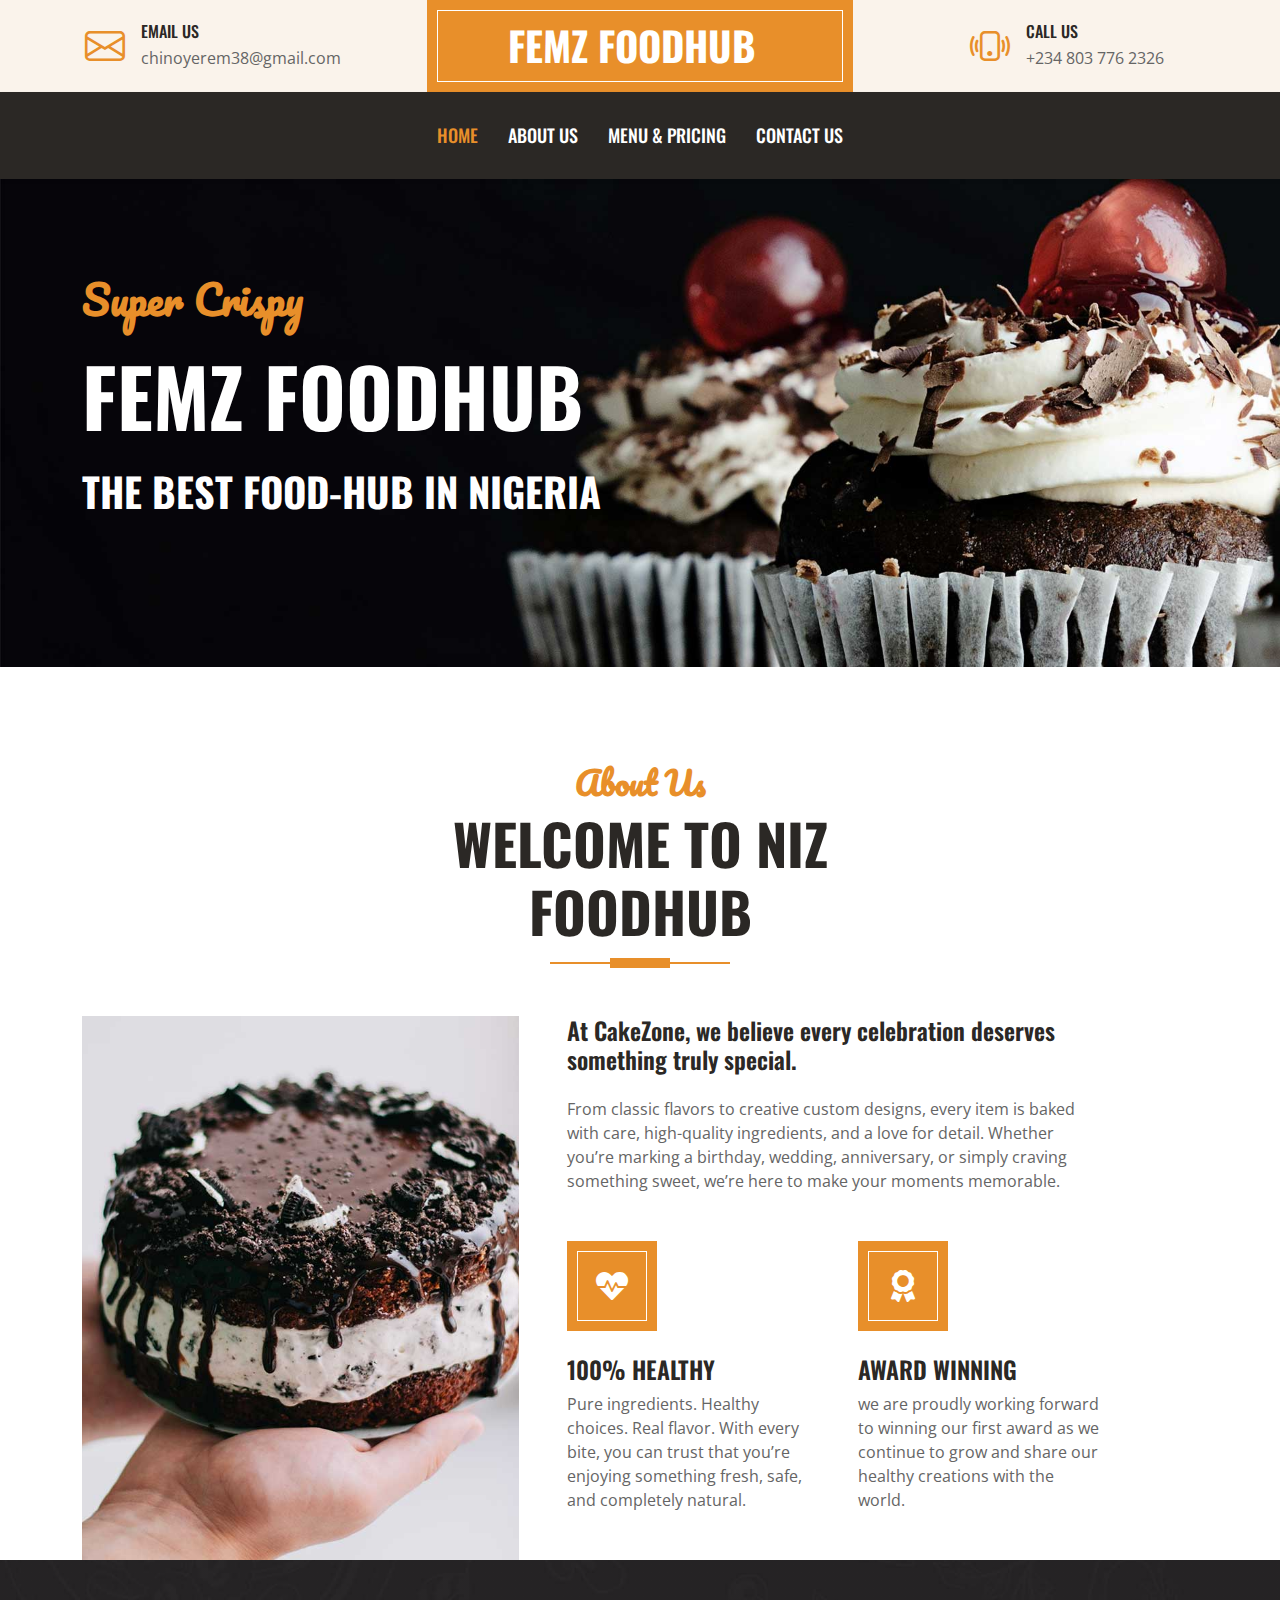
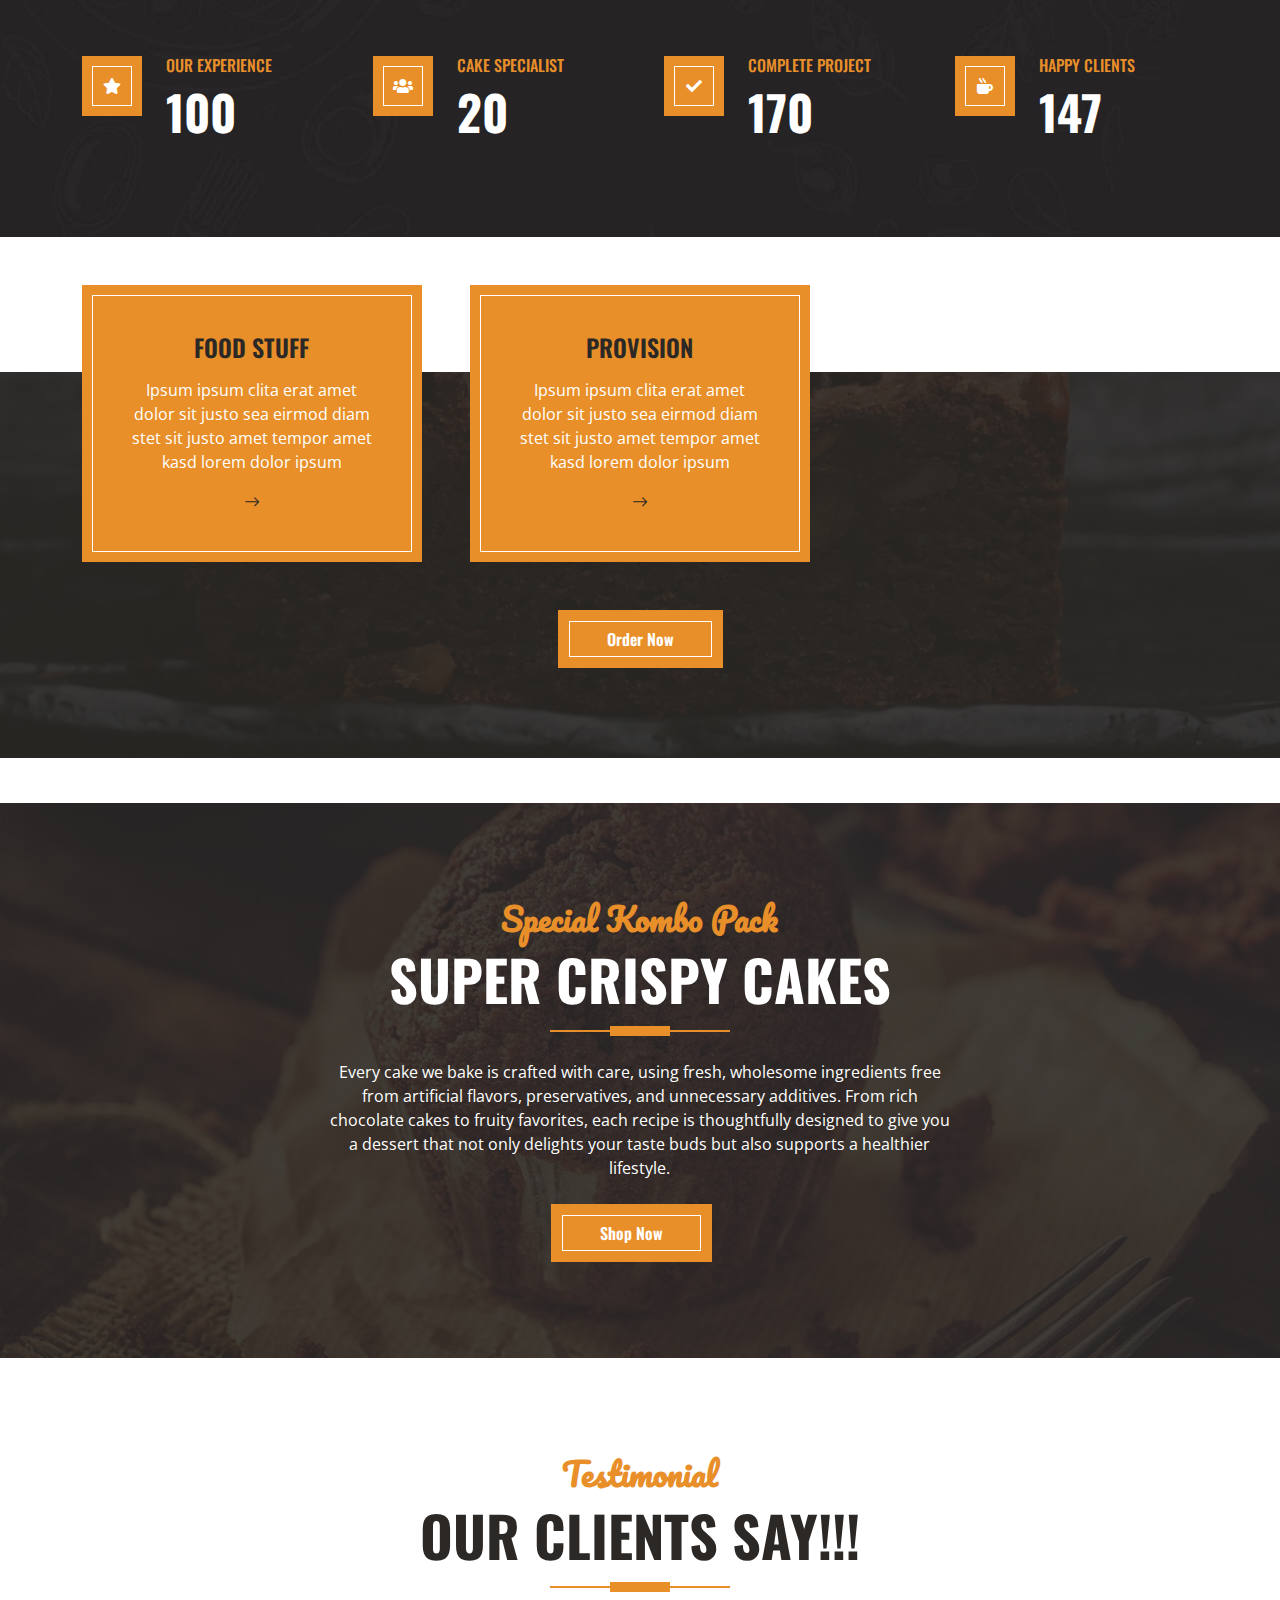
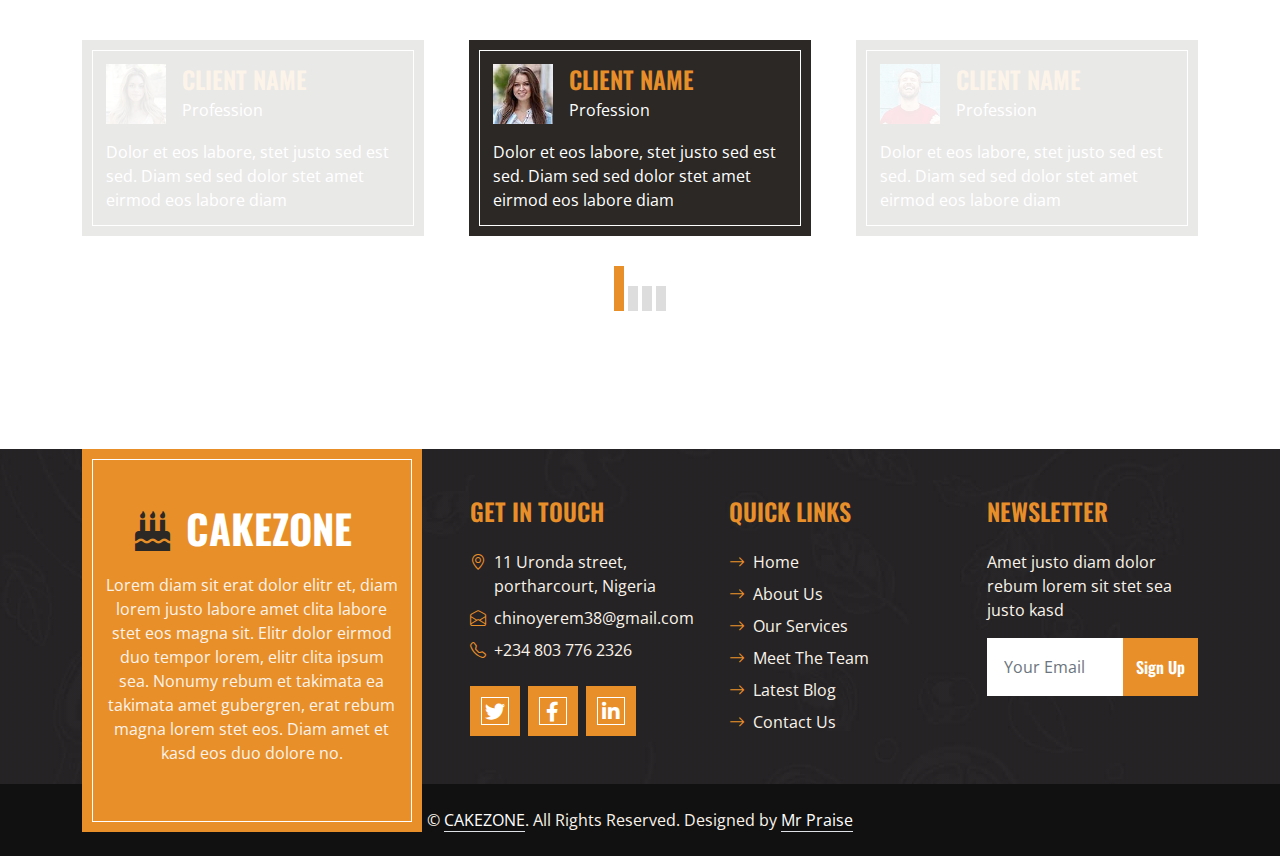
<file: index.html>
<!DOCTYPE html>
<html lang="en">

<head>
    <meta charset="utf-8">
    <title>CakeZone - Cake Shop </title>
    <meta content="width=device-width, initial-scale=1.0" name="viewport">

    <!-- Favicon -->
    <link href="img/favicon.ico" rel="icon">

    <!-- Google Web Fonts -->
    <link rel="preconnect" href="https://fonts.googleapis.com">
    <link rel="preconnect" href="https://fonts.gstatic.com" crossorigin>
    <link href="https://fonts.googleapis.com/css2?family=Open+Sans:wght@400;600&family=Oswald:wght@500;600;700&family=Pacifico&display=swap" rel="stylesheet"> 

    <!-- Icon Font Stylesheet -->
    <link href="https://cdnjs.cloudflare.com/ajax/libs/font-awesome/5.10.0/css/all.min.css" rel="stylesheet">
    <link href="https://cdn.jsdelivr.net/npm/bootstrap-icons@1.4.1/font/bootstrap-icons.css" rel="stylesheet">

    <!-- Libraries Stylesheet -->
    <link href="lib/owlcarousel/assets/owl.carousel.min.css" rel="stylesheet">

    <!-- Customized Bootstrap Stylesheet -->
    <link href="css/bootstrap.min.css" rel="stylesheet">

    <!-- Template Stylesheet -->
    <link href="css/style.css" rel="stylesheet">
</head>

<body>
    <!-- Topbar Start -->
    <div class="container-fluid px-0 d-none d-lg-block">
        <div class="row gx-0">
            <div class="col-lg-4 text-center bg-secondary py-3">
                <div class="d-inline-flex align-items-center justify-content-center">
                    <i class="bi bi-envelope fs-1 text-primary me-3"></i>
                    <div class="text-start">
                        <h6 class="text-uppercase mb-1">Email Us</h6>
                        <span>chinoyerem38@gmail.com</span>
                    </div>
                </div>
            </div>
            <div class="col-lg-4 text-center bg-primary border-inner py-3">
                <div class="d-inline-flex align-items-center justify-content-center">
                    <a href="index.html" class="navbar-brand">
                         <h1 class="m-0 text-uppercase text-white">femz Foodhub</h1>
                    </a>
                </div>
            </div>
            <div class="col-lg-4 text-center bg-secondary py-3">
                <div class="d-inline-flex align-items-center justify-content-center">
                    <i class="bi bi-phone-vibrate fs-1 text-primary me-3"></i>
                    <div class="text-start">
                        <h6 class="text-uppercase mb-1">Call Us</h6>
                        <span>+234 803 776 2326</span>
                    </div>
                </div>
            </div>
        </div>
    </div>
    <!-- Topbar End -->


    <!-- Navbar Start -->
    <nav class="navbar navbar-expand-lg bg-dark navbar-dark shadow-sm py-3 py-lg-0 px-3 px-lg-0">
        <a href="index.html" class="navbar-brand d-block d-lg-none">
            <h1 class="m-0 text-uppercase text-white"><i class="fa fa-birthday-cake fs-1 text-primary me-3"></i>femz Foodhub</h1>
        </a>
        <button class="navbar-toggler" type="button" data-bs-toggle="collapse" data-bs-target="#navbarCollapse">
            <span class="navbar-toggler-icon"></span>
        </button>
        <div class="collapse navbar-collapse" id="navbarCollapse">
            <div class="navbar-nav ms-auto mx-lg-auto py-0">
                <a href="index.html" class="nav-item nav-link active">Home</a>
                <a href="about.html" class="nav-item nav-link">About Us</a>
                <a href="menu.html" class="nav-item nav-link">Menu & Pricing</a>
                <a href="contact.html" class="nav-item nav-link">Contact Us</a>
            </div>
        </div>
    </nav>
    <!-- Navbar End -->


    <!-- Hero Start -->
    <div class="container-fluid bg-primary py-5 mb-5 hero-header">
        <div class="container py-5">
            <div class="row justify-content-start">
                <div class="col-lg-8 text-center text-lg-start">
                    <h1 class="font-secondary text-primary mb-4">Super Crispy</h1>
                    <h1 class="display-1 text-uppercase text-white mb-4">femz Foodhub</h1>
                    <h1 class="text-uppercase text-white">The Best Food-Hub In Nigeria</h1>
                    <div class="d-flex align-items-center justify-content-center justify-content-lg-start pt-5">
                    </div>
                </div>
            </div>
        </div>
    </div>
    <!-- Hero End -->


    <!-- Video Modal Start -->
    <div class="modal fade" id="videoModal" tabindex="-1" aria-labelledby="exampleModalLabel" aria-hidden="true">
        <div class="modal-dialog">
            <div class="modal-content rounded-0">
                <div class="modal-header">
                    <h5 class="modal-title" id="exampleModalLabel">Youtube Video</h5>
                    <button type="button" class="btn-close" data-bs-dismiss="modal" aria-label="Close"></button>
                </div>
                <div class="modal-body">
                    <!-- 16:9 aspect ratio -->
                    <div class="ratio ratio-16x9">
                        <iframe class="embed-responsive-item" src="" id="video" allowfullscreen allowscriptaccess="always"
                            allow="autoplay"></iframe>
                    </div>
                </div>
            </div>
        </div>
    </div>
    <!-- Video Modal End -->


    <!-- About Start -->
    <div class="container-fluid pt-5">
        <div class="container">
            <div class="section-title position-relative text-center mx-auto mb-5 pb-3" style="max-width: 600px;">
                <h2 class="text-primary font-secondary">About Us</h2>
                <h1 class="display-4 text-uppercase">Welcome To Niz foodhub</h1>
            </div>
            <div class="row gx-5">
                <div class="col-lg-5 mb-5 mb-lg-0" style="min-height: 400px;">
                    <div class="position-relative h-100">
                        <img class="position-absolute w-100 h-100" src="img/about.jpg" style="object-fit: cover;">
                    </div>
                </div>
                <div class="col-lg-6 pb-5">
                    <h4 class="mb-4">At CakeZone, we believe every celebration deserves something truly special.</h4>
                    <p class="mb-5">From classic flavors to creative custom designs, every item is baked with care, high-quality ingredients, and a love for detail. Whether you’re marking a birthday, wedding, anniversary, or simply craving something sweet, we’re here to make your moments memorable.</p>
                    <div class="row g-5">
                        <div class="col-sm-6">
                            <div class="d-flex align-items-center justify-content-center bg-primary border-inner mb-4" style="width: 90px; height: 90px;">
                                <i class="fa fa-heartbeat fa-2x text-white"></i>
                            </div>
                            <h4 class="text-uppercase">100% Healthy</h4>
                            <p class="mb-0">Pure ingredients. Healthy choices. Real flavor.
                            With every bite, you can trust that you’re enjoying something fresh, safe, and completely natural.</p>
                        </div>
                        <div class="col-sm-6">
                            <div class="d-flex align-items-center justify-content-center bg-primary border-inner mb-4" style="width: 90px; height: 90px;">
                                <i class="fa fa-award fa-2x text-white"></i>
                            </div>
                            <h4 class="text-uppercase">Award Winning</h4>
                            <p class="mb-0">we are proudly working forward to winning our first award as we continue to grow and share our healthy creations with the world.</p>
                        </div>
                    </div>
                </div>
            </div>
        </div>
    </div>
    <!-- About End -->


    <!-- Facts Start -->
    <div class="container-fluid bg-img py-5 mb-5">
        <div class="container py-5">
            <div class="row gx-5 gy-4">
                <div class="col-lg-3 col-md-6">
                    <div class="d-flex">
                        <div class="bg-primary border-inner d-flex align-items-center justify-content-center mb-3" style="width: 60px; height: 60px;">
                            <i class="fa fa-star text-white"></i>
                        </div>
                        <div class="ps-4">
                            <h6 class="text-primary text-uppercase">Our Experience</h6>
                            <h1 class="display-5 text-white mb-0" data-toggle="counter-up">100</h1>
                        </div>
                    </div>
                </div>
                <div class="col-lg-3 col-md-6">
                    <div class="d-flex">
                        <div class="bg-primary border-inner d-flex align-items-center justify-content-center mb-3" style="width: 60px; height: 60px;">
                            <i class="fa fa-users text-white"></i>
                        </div>
                        <div class="ps-4">
                            <h6 class="text-primary text-uppercase">Cake Specialist</h6>
                            <h1 class="display-5 text-white mb-0" data-toggle="counter-up">20</h1>
                        </div>
                    </div>
                </div>
                <div class="col-lg-3 col-md-6">
                    <div class="d-flex">
                        <div class="bg-primary border-inner d-flex align-items-center justify-content-center mb-3" style="width: 60px; height: 60px;">
                            <i class="fa fa-check text-white"></i>
                        </div>
                        <div class="ps-4">
                            <h6 class="text-primary text-uppercase">Complete Project</h6>
                            <h1 class="display-5 text-white mb-0" data-toggle="counter-up">170</h1>
                        </div>
                    </div>
                </div>
                <div class="col-lg-3 col-md-6">
                    <div class="d-flex">
                        <div class="bg-primary border-inner d-flex align-items-center justify-content-center mb-3" style="width: 60px; height: 60px;">
                            <i class="fa fa-mug-hot text-white"></i>
                        </div>
                        <div class="ps-4">
                            <h6 class="text-primary text-uppercase">Happy Clients</h6>
                            <h1 class="display-5 text-white mb-0" data-toggle="counter-up">147</h1>
                        </div>
                    </div>
                </div>
            </div>
        </div>
    </div>
    <!-- Facts End -->


    <!-- Products Start -->
    <!-- <div class="container-fluid about py-5">
        <div class="container">
            <div class="section-title position-relative text-center mx-auto mb-5 pb-3" style="max-width: 600px;">
                <h2 class="text-primary font-secondary">Menu & Pricing</h2>
                <h1 class="display-4 text-uppercase">Explore Our Cakes</h1>
            </div>
            <div class="tab-class text-center">
                <ul class="nav nav-pills d-inline-flex justify-content-center bg-dark text-uppercase border-inner p-4 mb-5">
                    <li class="nav-item">
                        <a class="nav-link text-white active" data-bs-toggle="pill" href="#tab-1">Birthday</a>
                    </li>
                    <li class="nav-item">
                        <a class="nav-link text-white" data-bs-toggle="pill" href="#tab-2">Wedding</a>
                    </li>
                    <li class="nav-item">
                        <a class="nav-link text-white" data-bs-toggle="pill" href="#tab-3">Custom</a>
                    </li>
                </ul>
                <div class="tab-content">
                    <div id="tab-1" class="tab-pane fade show p-0 active">
                        <div class="row g-3">
                            <div class="col-lg-6">
                                <div class="d-flex h-100">
                                    <div class="flex-shrink-0">
                                        <img class="img-fluid" src="img/chocolate birthday cake.jpeg" alt="" style="width: 150px; height: 85px;">
                                        <h4 class="bg-dark text-primary p-2 m-0">$50.00</h4>
                                    </div>
                                    <div class="d-flex flex-column justify-content-center text-start bg-secondary border-inner px-4">
                                        <h5 class="text-uppercase">Birthday Cake</h5>
                                        <span>Fresh, rich, and affordable! Get your One-Set Chocolate Birthday Cake today</span>
                                    </div>
                                </div>
                            </div>
                            <div class="col-lg-6">
                                <div class="d-flex h-100">
                                    <div class="flex-shrink-0">
                                        <img class="img-fluid" src="img/cakes-jpg-webp2.webp" alt="" style="width: 150px; height: 85px;">
                                        <h4 class="bg-dark text-primary p-2 m-0">$77.00</h4>
                                    </div>
                                    <div class="d-flex flex-column justify-content-center text-start bg-secondary border-inner px-4">
                                        <h5 class="text-uppercase">Birthday Cake</h5>
                                        <span>freshly baked with smooth creamy frosting. Perfect for any celebration, beautifully decorated, and budget-friendly.</span>
                                    </div>
                                </div>
                            </div>
                            <div class="col-lg-6">
                                <div class="d-flex h-100">
                                    <div class="flex-shrink-0">
                                        <img class="img-fluid" src="img/222.jpg" alt="" style="width: 150px; height: 85px;">
                                        <h4 class="bg-dark text-primary p-2 m-0">$99.00</h4>
                                    </div>
                                    <div class="d-flex flex-column justify-content-center text-start bg-secondary border-inner px-4">
                                        <h5 class="text-uppercase">Birthday Cake</h5>
                                        <span>Ipsum ipsum clita erat amet dolor sit justo sea eirmod diam stet sit justo</span>
                                    </div>
                                </div>
                            </div>
                            <div class="col-lg-6">
                                <div class="d-flex h-100">
                                    <div class="flex-shrink-0">
                                        <img class="img-fluid" src="img/bg.jpg" alt="" style="width: 150px; height: 85px;">
                                        <h4 class="bg-dark text-primary p-2 m-0">$99.00</h4>
                                    </div>
                                    <div class="d-flex flex-column justify-content-center text-start bg-secondary border-inner px-4">
                                        <h5 class="text-uppercase">Birthday Cake</h5>
                                        <span>Ipsum ipsum clita erat amet dolor sit justo sea eirmod diam stet sit justo</span>
                                    </div>
                                </div>
                            </div>
                            <div class="col-lg-6">
                                <div class="d-flex h-100">
                                    <div class="flex-shrink-0">
                                        <img class="img-fluid" src="img/cake-1.jpg" alt="" style="width: 150px; height: 85px;">
                                        <h4 class="bg-dark text-primary p-2 m-0">$99.00</h4>
                                    </div>
                                    <div class="d-flex flex-column justify-content-center text-start bg-secondary border-inner px-4">
                                        <h5 class="text-uppercase">Birthday Cake</h5>
                                        <span>Ipsum ipsum clita erat amet dolor sit justo sea eirmod diam stet sit justo</span>
                                    </div>
                                </div>
                            </div>
                            <div class="col-lg-6">
                                <div class="d-flex h-100">
                                    <div class="flex-shrink-0">
                                        <img class="img-fluid" src="img/cake-1.jpg" alt="" style="width: 150px; height: 85px;">
                                        <h4 class="bg-dark text-primary p-2 m-0">$99.00</h4>
                                    </div>
                                    <div class="d-flex flex-column justify-content-center text-start bg-secondary border-inner px-4">
                                        <h5 class="text-uppercase">Birthday Cake</h5>
                                        <span>Ipsum ipsum clita erat amet dolor sit justo sea eirmod diam stet sit justo</span>
                                    </div>
                                </div>
                            </div>
                        </div>
                    </div>
                    <div id="tab-2" class="tab-pane fade show p-0">
                        <div class="row g-3">
                            <div class="col-lg-6">
                                <div class="d-flex h-100">
                                    <div class="flex-shrink-0">
                                        <img class="img-fluid" src="img/cake-2.jpg" alt="" style="width: 150px; height: 85px;">
                                        <h4 class="bg-dark text-primary p-2 m-0">$99.00</h4>
                                    </div>
                                    <div class="d-flex flex-column justify-content-center text-start bg-secondary border-inner px-4">
                                        <h5 class="text-uppercase">Wedding Cake</h5>
                                        <span>Ipsum ipsum clita erat amet dolor sit justo sea eirmod diam stet sit justo</span>
                                    </div>
                                </div>
                            </div>
                            <div class="col-lg-6">
                                <div class="d-flex h-100">
                                    <div class="flex-shrink-0">
                                        <img class="img-fluid" src="img/cake-2.jpg" alt="" style="width: 150px; height: 85px;">
                                        <h4 class="bg-dark text-primary p-2 m-0">$99.00</h4>
                                    </div>
                                    <div class="d-flex flex-column justify-content-center text-start bg-secondary border-inner px-4">
                                        <h5 class="text-uppercase">Wedding Cake</h5>
                                        <span>Ipsum ipsum clita erat amet dolor sit justo sea eirmod diam stet sit justo</span>
                                    </div>
                                </div>
                            </div>
                            <div class="col-lg-6">
                                <div class="d-flex h-100">
                                    <div class="flex-shrink-0">
                                        <img class="img-fluid" src="img/cake-2.jpg" alt="" style="width: 150px; height: 85px;">
                                        <h4 class="bg-dark text-primary p-2 m-0">$99.00</h4>
                                    </div>
                                    <div class="d-flex flex-column justify-content-center text-start bg-secondary border-inner px-4">
                                        <h5 class="text-uppercase">Wedding Cake</h5>
                                        <span>Ipsum ipsum clita erat amet dolor sit justo sea eirmod diam stet sit justo</span>
                                    </div>
                                </div>
                            </div>
                            <div class="col-lg-6">
                                <div class="d-flex h-100">
                                    <div class="flex-shrink-0">
                                        <img class="img-fluid" src="img/cake-2.jpg" alt="" style="width: 150px; height: 85px;">
                                        <h4 class="bg-dark text-primary p-2 m-0">$99.00</h4>
                                    </div>
                                    <div class="d-flex flex-column justify-content-center text-start bg-secondary border-inner px-4">
                                        <h5 class="text-uppercase">Wedding Cake</h5>
                                        <span>Ipsum ipsum clita erat amet dolor sit justo sea eirmod diam stet sit justo</span>
                                    </div>
                                </div>
                            </div>
                            <div class="col-lg-6">
                                <div class="d-flex h-100">
                                    <div class="flex-shrink-0">
                                        <img class="img-fluid" src="img/cake-2.jpg" alt="" style="width: 150px; height: 85px;">
                                        <h4 class="bg-dark text-primary p-2 m-0">$99.00</h4>
                                    </div>
                                    <div class="d-flex flex-column justify-content-center text-start bg-secondary border-inner px-4">
                                        <h5 class="text-uppercase">Wedding Cake</h5>
                                        <span>Ipsum ipsum clita erat amet dolor sit justo sea eirmod diam stet sit justo</span>
                                    </div>
                                </div>
                            </div>
                            <div class="col-lg-6">
                                <div class="d-flex h-100">
                                    <div class="flex-shrink-0">
                                        <img class="img-fluid" src="img/cake-2.jpg" alt="" style="width: 150px; height: 85px;">
                                        <h4 class="bg-dark text-primary p-2 m-0">$99.00</h4>
                                    </div>
                                    <div class="d-flex flex-column justify-content-center text-start bg-secondary border-inner px-4">
                                        <h5 class="text-uppercase">Wedding Cake</h5>
                                        <span>Ipsum ipsum clita erat amet dolor sit justo sea eirmod diam stet sit justo</span>
                                    </div>
                                </div>
                            </div>
                        </div>
                    </div>
                    <div id="tab-3" class="tab-pane fade show p-0">
                        <div class="row g-3">
                            <div class="col-lg-6">
                                <div class="d-flex h-100">
                                    <div class="flex-shrink-0">
                                        <img class="img-fluid" src="img/cake-3.jpg" alt="" style="width: 150px; height: 85px;">
                                        <h4 class="bg-dark text-primary p-2 m-0">$99.00</h4>
                                    </div>
                                    <div class="d-flex flex-column justify-content-center text-start bg-secondary border-inner px-4">
                                        <h5 class="text-uppercase">Custom Cake</h5>
                                        <span>Ipsum ipsum clita erat amet dolor sit justo sea eirmod diam stet sit justo</span>
                                    </div>
                                </div>
                            </div>
                            <div class="col-lg-6">
                                <div class="d-flex h-100">
                                    <div class="flex-shrink-0">
                                        <img class="img-fluid" src="img/cake-3.jpg" alt="" style="width: 150px; height: 85px;">
                                        <h4 class="bg-dark text-primary p-2 m-0">$99.00</h4>
                                    </div>
                                    <div class="d-flex flex-column justify-content-center text-start bg-secondary border-inner px-4">
                                        <h5 class="text-uppercase">Custom Cake</h5>
                                        <span>Ipsum ipsum clita erat amet dolor sit justo sea eirmod diam stet sit justo</span>
                                    </div>
                                </div>
                            </div>
                            <div class="col-lg-6">
                                <div class="d-flex h-100">
                                    <div class="flex-shrink-0">
                                        <img class="img-fluid" src="img/cake-3.jpg" alt="" style="width: 150px; height: 85px;">
                                        <h4 class="bg-dark text-primary p-2 m-0">$99.00</h4>
                                    </div>
                                    <div class="d-flex flex-column justify-content-center text-start bg-secondary border-inner px-4">
                                        <h5 class="text-uppercase">Custom Cake</h5>
                                        <span>Ipsum ipsum clita erat amet dolor sit justo sea eirmod diam stet sit justo</span>
                                    </div>
                                </div>
                            </div>
                            <div class="col-lg-6">
                                <div class="d-flex h-100">
                                    <div class="flex-shrink-0">
                                        <img class="img-fluid" src="img/cake-3.jpg" alt="" style="width: 150px; height: 85px;">
                                        <h4 class="bg-dark text-primary p-2 m-0">$99.00</h4>
                                    </div>
                                    <div class="d-flex flex-column justify-content-center text-start bg-secondary border-inner px-4">
                                        <h5 class="text-uppercase">Custom Cake</h5>
                                        <span>Ipsum ipsum clita erat amet dolor sit justo sea eirmod diam stet sit justo</span>
                                    </div>
                                </div>
                            </div>
                            <div class="col-lg-6">
                                <div class="d-flex h-100">
                                    <div class="flex-shrink-0">
                                        <img class="img-fluid" src="img/cake-3.jpg" alt="" style="width: 150px; height: 85px;">
                                        <h4 class="bg-dark text-primary p-2 m-0">$99.00</h4>
                                    </div>
                                    <div class="d-flex flex-column justify-content-center text-start bg-secondary border-inner px-4">
                                        <h5 class="text-uppercase">Custom Cake</h5>
                                        <span>Ipsum ipsum clita erat amet dolor sit justo sea eirmod diam stet sit justo</span>
                                    </div>
                                </div>
                            </div>
                            <div class="col-lg-6">
                                <div class="d-flex h-100">
                                    <div class="flex-shrink-0">
                                        <img class="img-fluid" src="img/cake-3.jpg" alt="" style="width: 150px; height: 85px;">
                                        <h4 class="bg-dark text-primary p-2 m-0">$99.00</h4>
                                    </div>
                                    <div class="d-flex flex-column justify-content-center text-start bg-secondary border-inner px-4">
                                        <h5 class="text-uppercase">Custom Cake</h5>
                                        <span>Ipsum ipsum clita erat amet dolor sit justo sea eirmod diam stet sit justo</span>
                                    </div>
                                </div>
                            </div>
                        </div>
                    </div>
                </div>
            </div>
        </div>
    </div> -->
    <!-- Products End -->


    <!-- Service Start -->
    <div class="container-fluid service position-relative px-5 mt-5" style="margin-bottom: 135px;">
        <div class="container">
            <div class="row g-5">
                <div class="col-lg-4 col-md-6">
                    <div class="bg-primary border-inner text-center text-white p-5">
                        <h4 class="text-uppercase mb-3">Food Stuff</h4>
                        <p>Ipsum ipsum clita erat amet dolor sit justo sea eirmod diam stet sit justo amet tempor amet kasd lorem dolor ipsum</p>
                        <a class="text-uppercase text-dark" href=""> <i class="bi bi-arrow-right"></i></a>
                    </div>
                </div>
                <div class="col-lg-4 col-md-6">
                    <div class="bg-primary border-inner text-center text-white p-5">
                        <h4 class="text-uppercase mb-3">Provision</h4>
                        <p>Ipsum ipsum clita erat amet dolor sit justo sea eirmod diam stet sit justo amet tempor amet kasd lorem dolor ipsum</p>
                        <a class="text-uppercase text-dark" href=""> <i class="bi bi-arrow-right"></i></a>
                    </div>
                </div>
                <!-- <div class="col-lg-4 col-md-6">
                    <div class="bg-primary border-inner text-center text-white p-5">
                        <h4 class="text-uppercase mb-3">Custom Cake</h4>
                        <p>Ipsum ipsum clita erat amet dolor sit justo sea eirmod diam stet sit justo amet tempor amet kasd lorem dolor ipsum</p>
                        <a class="text-uppercase text-dark" href="">Read More <i class="bi bi-arrow-right"></i></a>
                    </div>
                </div> -->
                <div class="col-lg-12 col-md-6 text-center">
                    <!-- <h1 class="text-uppercase text-light mb-4">30% Discount For This Summer</h1> -->
                    <a href="" class="btn btn-primary border-inner py-3 px-5">Order Now</a>
                </div>
            </div>
        </div>
    </div>
    <!-- Service Start -->


    <!-- Team Start -->
    <!-- <div class="container-fluid py-5">
        <div class="container">
            <div class="section-title position-relative text-center mx-auto mb-5 pb-3" style="max-width: 600px;">
                <h2 class="text-primary font-secondary">Team Members</h2>
                <h1 class="display-4 text-uppercase">Our Master Chefs</h1>
            </div>
            <div class="row g-5">
                <div class="col-lg-4 col-md-6">
                    <div class="team-item">
                        <div class="position-relative overflow-hidden">
                            <img class="img-fluid w-100" src="img/team-1.jpg" alt="">
                            <div class="team-overlay w-100 h-100 position-absolute top-50 start-50 translate-middle d-flex align-items-center justify-content-center">
                                <div class="d-flex align-items-center justify-content-start">
                                    <a class="btn btn-lg btn-primary btn-lg-square border-inner rounded-0 mx-1" href="#"><i class="fab fa-twitter fw-normal"></i></a>
                                    <a class="btn btn-lg btn-primary btn-lg-square border-inner rounded-0 mx-1" href="#"><i class="fab fa-facebook-f fw-normal"></i></a>
                                    <a class="btn btn-lg btn-primary btn-lg-square border-inner rounded-0 mx-1" href="#"><i class="fab fa-linkedin-in fw-normal"></i></a>
                                </div>
                            </div>
                        </div>
                        <div class="bg-dark border-inner text-center p-4">
                            <h4 class="text-uppercase text-primary">Full Name</h4>
                            <p class="text-white m-0">Designation</p>
                        </div>
                    </div>
                </div>
                <div class="col-lg-4 col-md-6">
                    <div class="team-item">
                        <div class="position-relative overflow-hidden">
                            <img class="img-fluid w-100" src="img/team-2.jpg" alt="">
                            <div class="team-overlay w-100 h-100 position-absolute top-50 start-50 translate-middle d-flex align-items-center justify-content-center">
                                <div class="d-flex align-items-center justify-content-start">
                                    <a class="btn btn-lg btn-primary btn-lg-square border-inner rounded-0 mx-1" href="#"><i class="fab fa-twitter fw-normal"></i></a>
                                    <a class="btn btn-lg btn-primary btn-lg-square border-inner rounded-0 mx-1" href="#"><i class="fab fa-facebook-f fw-normal"></i></a>
                                    <a class="btn btn-lg btn-primary btn-lg-square border-inner rounded-0 mx-1" href="#"><i class="fab fa-linkedin-in fw-normal"></i></a>
                                </div>
                            </div>
                        </div>
                        <div class="bg-dark border-inner text-center p-4">
                            <h4 class="text-uppercase text-primary">Full Name</h4>
                            <p class="text-white m-0">Designation</p>
                        </div>
                    </div>
                </div>
                <div class="col-lg-4 col-md-6">
                    <div class="team-item">
                        <div class="position-relative overflow-hidden">
                            <img class="img-fluid w-100" src="img/team-3.jpg" alt="">
                            <div class="team-overlay w-100 h-100 position-absolute top-50 start-50 translate-middle d-flex align-items-center justify-content-center">
                                <div class="d-flex align-items-center justify-content-start">
                                    <a class="btn btn-lg btn-primary btn-lg-square border-inner rounded-0 mx-1" href="#"><i class="fab fa-twitter fw-normal"></i></a>
                                    <a class="btn btn-lg btn-primary btn-lg-square border-inner rounded-0 mx-1" href="#"><i class="fab fa-facebook-f fw-normal"></i></a>
                                    <a class="btn btn-lg btn-primary btn-lg-square border-inner rounded-0 mx-1" href="#"><i class="fab fa-linkedin-in fw-normal"></i></a>
                                </div>
                            </div>
                        </div>
                        <div class="bg-dark border-inner text-center p-4">
                            <h4 class="text-uppercase text-primary">Full Name</h4>
                            <p class="text-white m-0">Designation</p>
                        </div>
                    </div>
                </div>
            </div>
        </div>
    </div> -->
    <!-- Team End -->


    <!-- Offer Start -->
    <div class="container-fluid bg-offer my-5 py-5">
        <div class="container py-5">
            <div class="row gx-5 justify-content-center">
                <div class="col-lg-7 text-center">
                    <div class="section-title position-relative text-center mx-auto mb-4 pb-3" style="max-width: 600px;">
                        <h2 class="text-primary font-secondary">Special Kombo Pack</h2>
                        <h1 class="display-4 text-uppercase text-white">Super Crispy Cakes</h1>
                    </div>
                    <p class="text-white mb-4">Every cake we bake is crafted with care, using fresh, wholesome ingredients free from artificial flavors, preservatives, and unnecessary additives. From rich chocolate cakes to fruity favorites, each recipe is thoughtfully designed to give you a dessert that not only delights your taste buds but also supports a healthier lifestyle.</p>
                    <a href="" class="btn btn-primary border-inner py-3 px-5 me-3">Shop Now</a>
                </div>
            </div>
        </div>
    </div>
    <!-- Offer End -->


    <!-- Testimonial Start -->
    <div class="container-fluid py-5">
        <div class="container">
            <div class="section-title position-relative text-center mx-auto mb-5 pb-3" style="max-width: 600px;">
                <h2 class="text-primary font-secondary">Testimonial</h2>
                <h1 class="display-4 text-uppercase">Our Clients Say!!!</h1>
            </div>
            <div class="owl-carousel testimonial-carousel">
                <div class="testimonial-item bg-dark text-white border-inner p-4">
                    <div class="d-flex align-items-center mb-3">
                        <img class="img-fluid flex-shrink-0" src="img/testimonial-1.jpg" style="width: 60px; height: 60px;">
                        <div class="ps-3">
                            <h4 class="text-primary text-uppercase mb-1">Client Name</h4>
                            <span>Profession</span>
                        </div>
                    </div>
                    <p class="mb-0">Dolor et eos labore, stet justo sed est sed. Diam sed sed dolor stet amet eirmod eos labore diam
                    </p>
                </div>
                <div class="testimonial-item bg-dark text-white border-inner p-4">
                    <div class="d-flex align-items-center mb-3">
                        <img class="img-fluid flex-shrink-0" src="img/testimonial-2.jpg" style="width: 60px; height: 60px;">
                        <div class="ps-3">
                            <h4 class="text-primary text-uppercase mb-1">Client Name</h4>
                            <span>Profession</span>
                        </div>
                    </div>
                    <p class="mb-0">Dolor et eos labore, stet justo sed est sed. Diam sed sed dolor stet amet eirmod eos labore diam
                    </p>
                </div>
                <div class="testimonial-item bg-dark text-white border-inner p-4">
                    <div class="d-flex align-items-center mb-3">
                        <img class="img-fluid flex-shrink-0" src="img/testimonial-3.jpg" style="width: 60px; height: 60px;">
                        <div class="ps-3">
                            <h4 class="text-primary text-uppercase mb-1">Client Name</h4>
                            <span>Profession</span>
                        </div>
                    </div>
                    <p class="mb-0">Dolor et eos labore, stet justo sed est sed. Diam sed sed dolor stet amet eirmod eos labore diam
                    </p>
                </div>
                <div class="testimonial-item bg-dark text-white border-inner p-4">
                    <div class="d-flex align-items-center mb-3">
                        <img class="img-fluid flex-shrink-0" src="img/testimonial-4.jpg" style="width: 60px; height: 60px;">
                        <div class="ps-3">
                            <h4 class="text-primary text-uppercase mb-1">Client Name</h4>
                            <span>Profession</span>
                        </div>
                    </div>
                    <p class="mb-0">Dolor et eos labore, stet justo sed est sed. Diam sed sed dolor stet amet eirmod eos labore diam
                    </p>
                </div>
            </div>
        </div>
    </div>
    <!-- Testimonial End -->
    

    <!-- Footer Start -->
    <div class="container-fluid bg-img text-secondary" style="margin-top: 90px">
        <div class="container">
            <div class="row gx-5">
                <div class="col-lg-4 col-md-6 mb-lg-n5">
                    <div class="d-flex flex-column align-items-center justify-content-center text-center h-100 bg-primary border-inner p-4">
                        <a href="index.html" class="navbar-brand">
                            <h1 class="m-0 text-uppercase text-white"><i class="fa fa-birthday-cake fs-1 text-dark me-3"></i>CakeZone</h1>
                        </a>
                        <p class="mt-3">Lorem diam sit erat dolor elitr et, diam lorem justo labore amet clita labore stet eos magna sit. Elitr dolor eirmod duo tempor lorem, elitr clita ipsum sea. Nonumy rebum et takimata ea takimata amet gubergren, erat rebum magna lorem stet eos. Diam amet et kasd eos duo dolore no.</p>
                    </div>
                </div>
                <div class="col-lg-8 col-md-6">
                    <div class="row gx-5">
                        <div class="col-lg-4 col-md-12 pt-5 mb-5">
                            <h4 class="text-primary text-uppercase mb-4">Get In Touch</h4>
                            <div class="d-flex mb-2">
                                <i class="bi bi-geo-alt text-primary me-2"></i>
                                <p class="mb-0">11 Uronda street, portharcourt, Nigeria</p>
                            </div>
                            <div class="d-flex mb-2">
                                <i class="bi bi-envelope-open text-primary me-2"></i>
                                <p class="mb-0">chinoyerem38@gmail.com</p>
                            </div>
                            <div class="d-flex mb-2">
                                <i class="bi bi-telephone text-primary me-2"></i>
                                <p class="mb-0">+234 803 776 2326</p>
                            </div>
                            <div class="d-flex mt-4">
                                <a class="btn btn-lg btn-primary btn-lg-square border-inner rounded-0 me-2" href="#"><i class="fab fa-twitter fw-normal"></i></a>
                                <a class="btn btn-lg btn-primary btn-lg-square border-inner rounded-0 me-2" href="#"><i class="fab fa-facebook-f fw-normal"></i></a>
                                <a class="btn btn-lg btn-primary btn-lg-square border-inner rounded-0 me-2" href="#"><i class="fab fa-linkedin-in fw-normal"></i></a>
                            </div>
                        </div>
                        <div class="col-lg-4 col-md-12 pt-0 pt-lg-5 mb-5">
                            <h4 class="text-primary text-uppercase mb-4">Quick Links</h4>
                            <div class="d-flex flex-column justify-content-start">
                                <a class="text-secondary mb-2" href="#"><i class="bi bi-arrow-right text-primary me-2"></i>Home</a>
                                <a class="text-secondary mb-2" href="#"><i class="bi bi-arrow-right text-primary me-2"></i>About Us</a>
                                <a class="text-secondary mb-2" href="#"><i class="bi bi-arrow-right text-primary me-2"></i>Our Services</a>
                                <a class="text-secondary mb-2" href="#"><i class="bi bi-arrow-right text-primary me-2"></i>Meet The Team</a>
                                <a class="text-secondary mb-2" href="#"><i class="bi bi-arrow-right text-primary me-2"></i>Latest Blog</a>
                                <a class="text-secondary" href="#"><i class="bi bi-arrow-right text-primary me-2"></i>Contact Us</a>
                            </div>
                        </div>
                        <div class="col-lg-4 col-md-12 pt-0 pt-lg-5 mb-5">
                            <h4 class="text-primary text-uppercase mb-4">Newsletter</h4>
                            <p>Amet justo diam dolor rebum lorem sit stet sea justo kasd</p>
                            <form action="">
                                <div class="input-group">
                                    <input type="text" class="form-control border-white p-3" placeholder="Your Email">
                                    <button class="btn btn-primary">Sign Up</button>
                                </div>
                            </form>
                        </div>
                    </div>
                </div>
            </div>
        </div>
    </div>
    <div class="container-fluid text-secondary py-4" style="background: #111111;">
        <div class="container text-center">
            <p class="mb-0">&copy; <a class="text-white border-bottom" href="#">CAKEZONE</a>. All Rights Reserved. 
		
			Designed by <a class="text-white border-bottom" href=>Mr Praise</a></p>
        </div>
    </div>
    <!-- Footer End -->


    <!-- Back to Top -->
    <a href="#" class="btn btn-primary border-inner py-3 fs-4 back-to-top"><i class="bi bi-arrow-up"></i></a>


    <!-- JavaScript Libraries -->
    <script src="https://code.jquery.com/jquery-3.4.1.min.js"></script>
    <script src="https://cdn.jsdelivr.net/npm/bootstrap@5.0.0/dist/js/bootstrap.bundle.min.js"></script>
    <script src="lib/easing/easing.min.js"></script>
    <script src="lib/waypoints/waypoints.min.js"></script>
    <script src="lib/counterup/counterup.min.js"></script>
    <script src="lib/owlcarousel/owl.carousel.min.js"></script>

    <!-- Template Javascript -->
    <script src="js/main.js"></script>
</body>

</html>
</file>
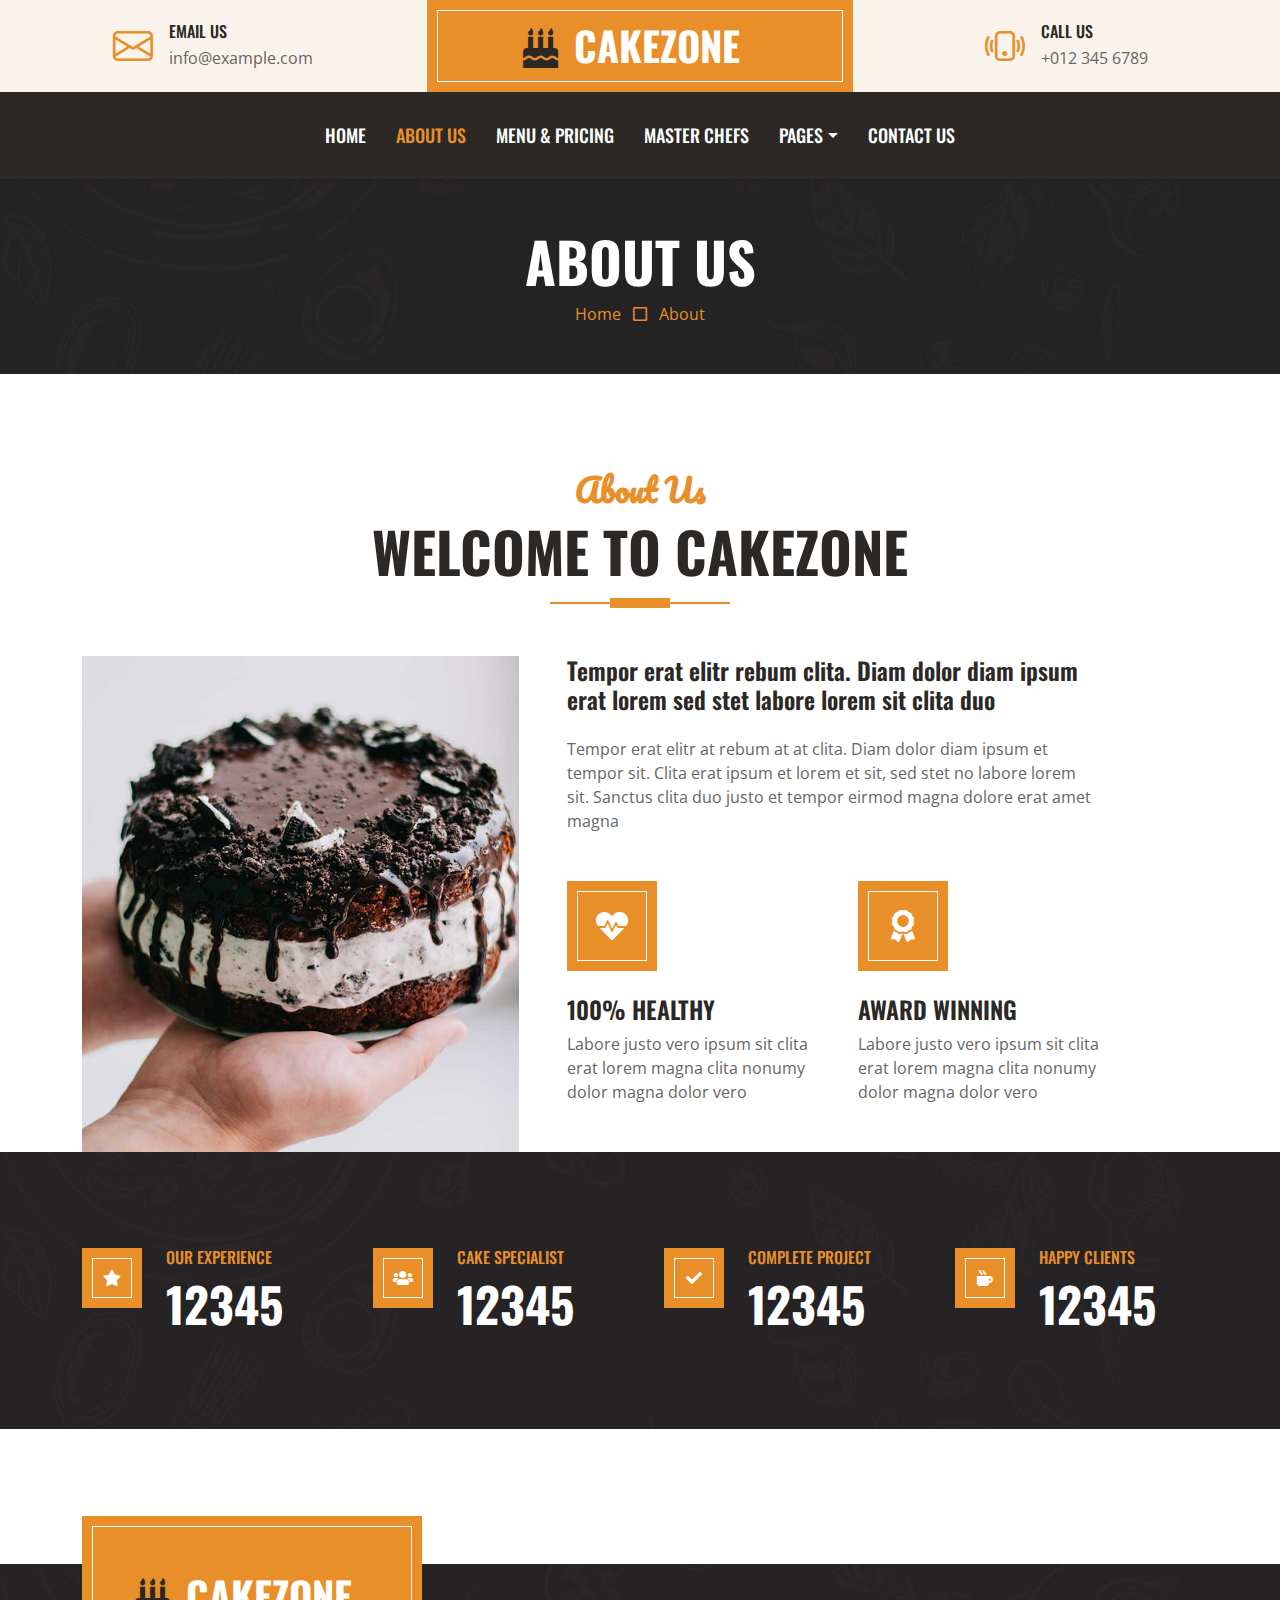
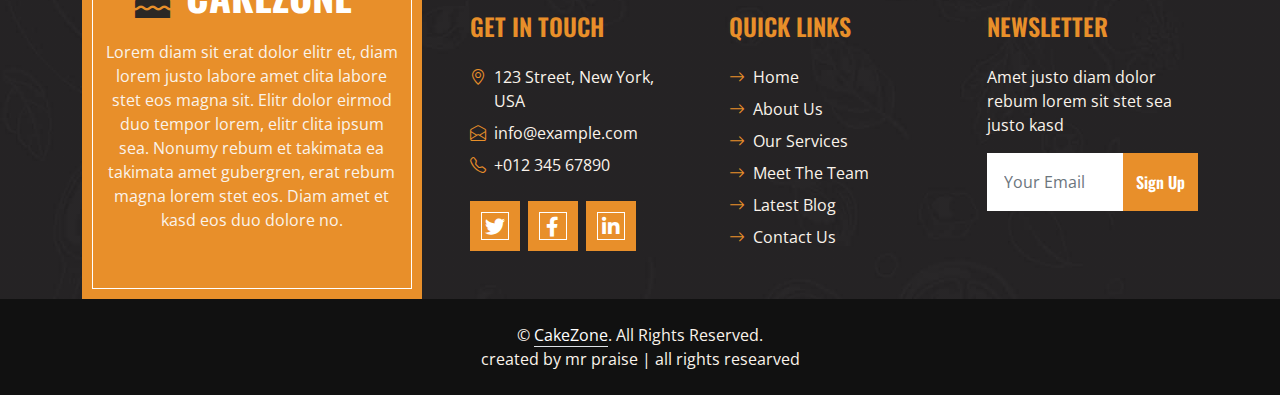
<file: about.html>
<!DOCTYPE html>
<html lang="en">

<head>
    <meta charset="utf-8">
    <title>CakeZone - Cake Shop Website Template</title>
    <meta content="width=device-width, initial-scale=1.0" name="viewport">
    <meta content="Free HTML Templates" name="keywords">
    <meta content="Free HTML Templates" name="description">

    <!-- Favicon -->
    <link href="img/favicon.ico" rel="icon">

    <!-- Google Web Fonts -->
    <link rel="preconnect" href="https://fonts.googleapis.com">
    <link rel="preconnect" href="https://fonts.gstatic.com" crossorigin>
    <link href="https://fonts.googleapis.com/css2?family=Open+Sans:wght@400;600&family=Oswald:wght@500;600;700&family=Pacifico&display=swap" rel="stylesheet"> 

    <!-- Icon Font Stylesheet -->
    <link href="https://cdnjs.cloudflare.com/ajax/libs/font-awesome/5.10.0/css/all.min.css" rel="stylesheet">
    <link href="https://cdn.jsdelivr.net/npm/bootstrap-icons@1.4.1/font/bootstrap-icons.css" rel="stylesheet">

    <!-- Libraries Stylesheet -->
    <link href="lib/owlcarousel/assets/owl.carousel.min.css" rel="stylesheet">

    <!-- Customized Bootstrap Stylesheet -->
    <link href="css/bootstrap.min.css" rel="stylesheet">

    <!-- Template Stylesheet -->
    <link href="css/style.css" rel="stylesheet">
</head>

<body>
    <!-- Topbar Start -->
    <div class="container-fluid px-0 d-none d-lg-block">
        <div class="row gx-0">
            <div class="col-lg-4 text-center bg-secondary py-3">
                <div class="d-inline-flex align-items-center justify-content-center">
                    <i class="bi bi-envelope fs-1 text-primary me-3"></i>
                    <div class="text-start">
                        <h6 class="text-uppercase mb-1">Email Us</h6>
                        <span>info@example.com</span>
                    </div>
                </div>
            </div>
            <div class="col-lg-4 text-center bg-primary border-inner py-3">
                <div class="d-inline-flex align-items-center justify-content-center">
                    <a href="index.html" class="navbar-brand">
                        <h1 class="m-0 text-uppercase text-white"><i class="fa fa-birthday-cake fs-1 text-dark me-3"></i>CakeZone</h1>
                    </a>
                </div>
            </div>
            <div class="col-lg-4 text-center bg-secondary py-3">
                <div class="d-inline-flex align-items-center justify-content-center">
                    <i class="bi bi-phone-vibrate fs-1 text-primary me-3"></i>
                    <div class="text-start">
                        <h6 class="text-uppercase mb-1">Call Us</h6>
                        <span>+012 345 6789</span>
                    </div>
                </div>
            </div>
        </div>
    </div>
    <!-- Topbar End -->


    <!-- Navbar Start -->
    <nav class="navbar navbar-expand-lg bg-dark navbar-dark shadow-sm py-3 py-lg-0 px-3 px-lg-0">
        <a href="index.html" class="navbar-brand d-block d-lg-none">
            <h1 class="m-0 text-uppercase text-white"><i class="fa fa-birthday-cake fs-1 text-primary me-3"></i>CakeZone</h1>
        </a>
        <button class="navbar-toggler" type="button" data-bs-toggle="collapse" data-bs-target="#navbarCollapse">
            <span class="navbar-toggler-icon"></span>
        </button>
        <div class="collapse navbar-collapse" id="navbarCollapse">
            <div class="navbar-nav ms-auto mx-lg-auto py-0">
                <a href="index.html" class="nav-item nav-link">Home</a>
                <a href="about.html" class="nav-item nav-link active">About Us</a>
                <a href="menu.html" class="nav-item nav-link">Menu & Pricing</a>
                <a href="team.html" class="nav-item nav-link">Master Chefs</a>
                <div class="nav-item dropdown">
                    <a href="#" class="nav-link dropdown-toggle" data-bs-toggle="dropdown">Pages</a>
                    <div class="dropdown-menu m-0">
                        <a href="service.html" class="dropdown-item">Our Service</a>
                        <a href="testimonial.html" class="dropdown-item">Testimonial</a>
                    </div>
                </div>
                <a href="contact.html" class="nav-item nav-link">Contact Us</a>
            </div>
        </div>
    </nav>
    <!-- Navbar End -->


    <!-- Page Header Start -->
    <div class="container-fluid bg-dark bg-img p-5 mb-5">
        <div class="row">
            <div class="col-12 text-center">
                <h1 class="display-4 text-uppercase text-white">About Us</h1>
                <a href="">Home</a>
                <i class="far fa-square text-primary px-2"></i>
                <a href="">About</a>
            </div>
        </div>
    </div>
    <!-- Page Header End -->


    <!-- About Start -->
    <div class="container-fluid pt-5">
        <div class="container">
            <div class="section-title position-relative text-center mx-auto mb-5 pb-3" style="max-width: 600px;">
                <h2 class="text-primary font-secondary">About Us</h2>
                <h1 class="display-4 text-uppercase">Welcome To CakeZone</h1>
            </div>
            <div class="row gx-5">
                <div class="col-lg-5 mb-5 mb-lg-0" style="min-height: 400px;">
                    <div class="position-relative h-100">
                        <img class="position-absolute w-100 h-100" src="img/about.jpg" style="object-fit: cover;">
                    </div>
                </div>
                <div class="col-lg-6 pb-5">
                    <h4 class="mb-4">Tempor erat elitr rebum clita. Diam dolor diam ipsum erat lorem sed stet labore lorem sit clita duo</h4>
                    <p class="mb-5">Tempor erat elitr at rebum at at clita. Diam dolor diam ipsum et tempor sit. Clita erat ipsum et lorem et sit, sed stet no labore lorem sit. Sanctus clita duo justo et tempor eirmod magna dolore erat amet magna</p>
                    <div class="row g-5">
                        <div class="col-sm-6">
                            <div class="d-flex align-items-center justify-content-center bg-primary border-inner mb-4" style="width: 90px; height: 90px;">
                                <i class="fa fa-heartbeat fa-2x text-white"></i>
                            </div>
                            <h4 class="text-uppercase">100% Healthy</h4>
                            <p class="mb-0">Labore justo vero ipsum sit clita erat lorem magna clita nonumy dolor magna dolor vero</p>
                        </div>
                        <div class="col-sm-6">
                            <div class="d-flex align-items-center justify-content-center bg-primary border-inner mb-4" style="width: 90px; height: 90px;">
                                <i class="fa fa-award fa-2x text-white"></i>
                            </div>
                            <h4 class="text-uppercase">Award Winning</h4>
                            <p class="mb-0">Labore justo vero ipsum sit clita erat lorem magna clita nonumy dolor magna dolor vero</p>
                        </div>
                    </div>
                </div>
            </div>
        </div>
    </div>
    <!-- About End -->


    <!-- Facts Start -->
    <div class="container-fluid bg-img py-5 mb-5">
        <div class="container py-5">
            <div class="row gx-5 gy-4">
                <div class="col-lg-3 col-md-6">
                    <div class="d-flex">
                        <div class="bg-primary border-inner d-flex align-items-center justify-content-center mb-3" style="width: 60px; height: 60px;">
                            <i class="fa fa-star text-white"></i>
                        </div>
                        <div class="ps-4">
                            <h6 class="text-primary text-uppercase">Our Experience</h6>
                            <h1 class="display-5 text-white mb-0" data-toggle="counter-up">12345</h1>
                        </div>
                    </div>
                </div>
                <div class="col-lg-3 col-md-6">
                    <div class="d-flex">
                        <div class="bg-primary border-inner d-flex align-items-center justify-content-center mb-3" style="width: 60px; height: 60px;">
                            <i class="fa fa-users text-white"></i>
                        </div>
                        <div class="ps-4">
                            <h6 class="text-primary text-uppercase">Cake Specialist</h6>
                            <h1 class="display-5 text-white mb-0" data-toggle="counter-up">12345</h1>
                        </div>
                    </div>
                </div>
                <div class="col-lg-3 col-md-6">
                    <div class="d-flex">
                        <div class="bg-primary border-inner d-flex align-items-center justify-content-center mb-3" style="width: 60px; height: 60px;">
                            <i class="fa fa-check text-white"></i>
                        </div>
                        <div class="ps-4">
                            <h6 class="text-primary text-uppercase">Complete Project</h6>
                            <h1 class="display-5 text-white mb-0" data-toggle="counter-up">12345</h1>
                        </div>
                    </div>
                </div>
                <div class="col-lg-3 col-md-6">
                    <div class="d-flex">
                        <div class="bg-primary border-inner d-flex align-items-center justify-content-center mb-3" style="width: 60px; height: 60px;">
                            <i class="fa fa-mug-hot text-white"></i>
                        </div>
                        <div class="ps-4">
                            <h6 class="text-primary text-uppercase">Happy Clients</h6>
                            <h1 class="display-5 text-white mb-0" data-toggle="counter-up">12345</h1>
                        </div>
                    </div>
                </div>
            </div>
        </div>
    </div>
    <!-- Facts End -->


    <!-- Footer Start -->
    <div class="container-fluid bg-dark bg-img text-secondary" style="margin-top: 135px">
        <div class="container">
            <div class="row gx-5">
                <div class="col-lg-4 col-md-6 mt-lg-n5">
                    <div class="d-flex flex-column align-items-center justify-content-center text-center h-100 bg-primary border-inner p-4">
                        <a href="index.html" class="navbar-brand">
                            <h1 class="m-0 text-uppercase text-white"><i class="fa fa-birthday-cake fs-1 text-dark me-3"></i>CakeZone</h1>
                        </a>
                        <p class="mt-3">Lorem diam sit erat dolor elitr et, diam lorem justo labore amet clita labore stet eos magna sit. Elitr dolor eirmod duo tempor lorem, elitr clita ipsum sea. Nonumy rebum et takimata ea takimata amet gubergren, erat rebum magna lorem stet eos. Diam amet et kasd eos duo dolore no.</p>
                    </div>
                </div>
                <div class="col-lg-8 col-md-6">
                    <div class="row gx-5">
                        <div class="col-lg-4 col-md-12 pt-5 mb-5">
                            <h4 class="text-primary text-uppercase mb-4">Get In Touch</h4>
                            <div class="d-flex mb-2">
                                <i class="bi bi-geo-alt text-primary me-2"></i>
                                <p class="mb-0">123 Street, New York, USA</p>
                            </div>
                            <div class="d-flex mb-2">
                                <i class="bi bi-envelope-open text-primary me-2"></i>
                                <p class="mb-0">info@example.com</p>
                            </div>
                            <div class="d-flex mb-2">
                                <i class="bi bi-telephone text-primary me-2"></i>
                                <p class="mb-0">+012 345 67890</p>
                            </div>
                            <div class="d-flex mt-4">
                                <a class="btn btn-lg btn-primary btn-lg-square border-inner rounded-0 me-2" href="#"><i class="fab fa-twitter fw-normal"></i></a>
                                <a class="btn btn-lg btn-primary btn-lg-square border-inner rounded-0 me-2" href="#"><i class="fab fa-facebook-f fw-normal"></i></a>
                                <a class="btn btn-lg btn-primary btn-lg-square border-inner rounded-0 me-2" href="#"><i class="fab fa-linkedin-in fw-normal"></i></a>
                            </div>
                        </div>
                        <div class="col-lg-4 col-md-12 pt-0 pt-lg-5 mb-5">
                            <h4 class="text-primary text-uppercase mb-4">Quick Links</h4>
                            <div class="d-flex flex-column justify-content-start">
                                <a class="text-secondary mb-2" href="#"><i class="bi bi-arrow-right text-primary me-2"></i>Home</a>
                                <a class="text-secondary mb-2" href="#"><i class="bi bi-arrow-right text-primary me-2"></i>About Us</a>
                                <a class="text-secondary mb-2" href="#"><i class="bi bi-arrow-right text-primary me-2"></i>Our Services</a>
                                <a class="text-secondary mb-2" href="#"><i class="bi bi-arrow-right text-primary me-2"></i>Meet The Team</a>
                                <a class="text-secondary mb-2" href="#"><i class="bi bi-arrow-right text-primary me-2"></i>Latest Blog</a>
                                <a class="text-secondary" href="#"><i class="bi bi-arrow-right text-primary me-2"></i>Contact Us</a>
                            </div>
                        </div>
                        <div class="col-lg-4 col-md-12 pt-0 pt-lg-5 mb-5">
                            <h4 class="text-primary text-uppercase mb-4">Newsletter</h4>
                            <p>Amet justo diam dolor rebum lorem sit stet sea justo kasd</p>
                            <form action="">
                                <div class="input-group">
                                    <input type="text" class="form-control border-white p-3" placeholder="Your Email">
                                    <button class="btn btn-primary">Sign Up</button>
                                </div>
                            </form>
                        </div>
                    </div>
                </div>
            </div>
        </div>
    </div>
    <div class="container-fluid text-secondary py-4" style="background: #111111;">
        <div class="container text-center">
            <p class="mb-0">&copy; <a class="text-white border-bottom" href="#">CakeZone</a>. All Rights Reserved. 
			
			<div class="credit"> created by <span>mr praise</span> | all rights researved </div>
        </div>
    </div>
    <!-- Footer End -->


    <!-- Back to Top -->
    <a href="#" class="btn btn-primary border-inner py-3 fs-4 back-to-top"><i class="bi bi-arrow-up"></i></a>


    <!-- JavaScript Libraries -->
    <script src="https://code.jquery.com/jquery-3.4.1.min.js"></script>
    <script src="https://cdn.jsdelivr.net/npm/bootstrap@5.0.0/dist/js/bootstrap.bundle.min.js"></script>
    <script src="lib/easing/easing.min.js"></script>
    <script src="lib/waypoints/waypoints.min.js"></script>
    <script src="lib/counterup/counterup.min.js"></script>
    <script src="lib/owlcarousel/owl.carousel.min.js"></script>

    <!-- Template Javascript -->
    <script src="js/main.js"></script>
</body>

</html>
</file>
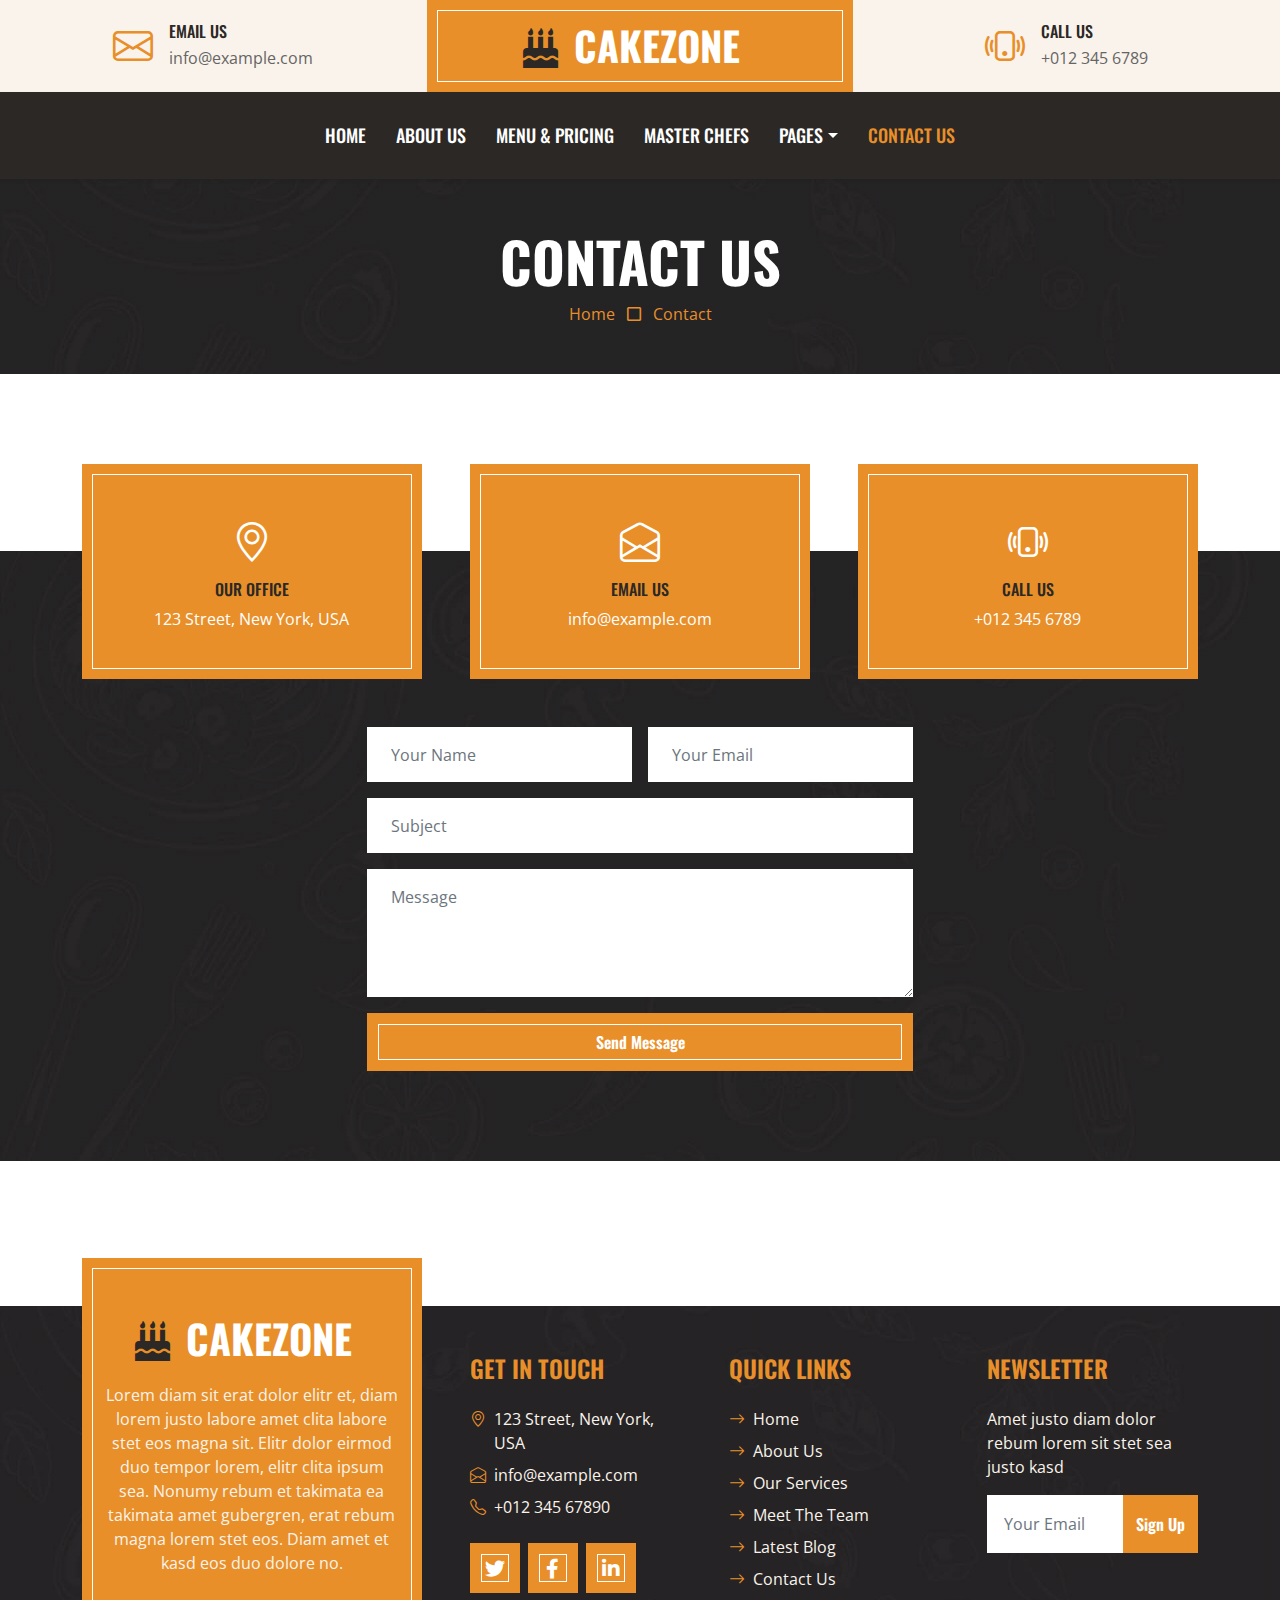
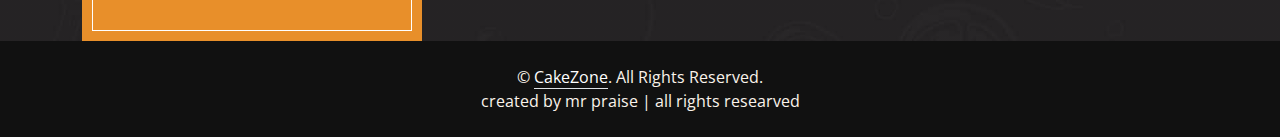
<file: contact.html>
<!DOCTYPE html>
<html lang="en">

<head>
    <meta charset="utf-8">
    <title>CakeZone - Cake Shop Website Template</title>
    <meta content="width=device-width, initial-scale=1.0" name="viewport">
    <meta content="Free HTML Templates" name="keywords">
    <meta content="Free HTML Templates" name="description">

    <!-- Favicon -->
    <link href="img/favicon.ico" rel="icon">

    <!-- Google Web Fonts -->
    <link rel="preconnect" href="https://fonts.googleapis.com">
    <link rel="preconnect" href="https://fonts.gstatic.com" crossorigin>
    <link href="https://fonts.googleapis.com/css2?family=Open+Sans:wght@400;600&family=Oswald:wght@500;600;700&family=Pacifico&display=swap" rel="stylesheet"> 

    <!-- Icon Font Stylesheet -->
    <link href="https://cdnjs.cloudflare.com/ajax/libs/font-awesome/5.10.0/css/all.min.css" rel="stylesheet">
    <link href="https://cdn.jsdelivr.net/npm/bootstrap-icons@1.4.1/font/bootstrap-icons.css" rel="stylesheet">

    <!-- Libraries Stylesheet -->
    <link href="lib/owlcarousel/assets/owl.carousel.min.css" rel="stylesheet">

    <!-- Customized Bootstrap Stylesheet -->
    <link href="css/bootstrap.min.css" rel="stylesheet">

    <!-- Template Stylesheet -->
    <link href="css/style.css" rel="stylesheet">
</head>

<body>
    <!-- Topbar Start -->
    <div class="container-fluid px-0 d-none d-lg-block">
        <div class="row gx-0">
            <div class="col-lg-4 text-center bg-secondary py-3">
                <div class="d-inline-flex align-items-center justify-content-center">
                    <i class="bi bi-envelope fs-1 text-primary me-3"></i>
                    <div class="text-start">
                        <h6 class="text-uppercase mb-1">Email Us</h6>
                        <span>info@example.com</span>
                    </div>
                </div>
            </div>
            <div class="col-lg-4 text-center bg-primary border-inner py-3">
                <div class="d-inline-flex align-items-center justify-content-center">
                    <a href="index.html" class="navbar-brand">
                        <h1 class="m-0 text-uppercase text-white"><i class="fa fa-birthday-cake fs-1 text-dark me-3"></i>CakeZone</h1>
                    </a>
                </div>
            </div>
            <div class="col-lg-4 text-center bg-secondary py-3">
                <div class="d-inline-flex align-items-center justify-content-center">
                    <i class="bi bi-phone-vibrate fs-1 text-primary me-3"></i>
                    <div class="text-start">
                        <h6 class="text-uppercase mb-1">Call Us</h6>
                        <span>+012 345 6789</span>
                    </div>
                </div>
            </div>
        </div>
    </div>
    <!-- Topbar End -->


    <!-- Navbar Start -->
    <nav class="navbar navbar-expand-lg bg-dark navbar-dark shadow-sm py-3 py-lg-0 px-3 px-lg-0">
        <a href="index.html" class="navbar-brand d-block d-lg-none">
            <h1 class="m-0 text-uppercase text-white"><i class="fa fa-birthday-cake fs-1 text-primary me-3"></i>CakeZone</h1>
        </a>
        <button class="navbar-toggler" type="button" data-bs-toggle="collapse" data-bs-target="#navbarCollapse">
            <span class="navbar-toggler-icon"></span>
        </button>
        <div class="collapse navbar-collapse" id="navbarCollapse">
            <div class="navbar-nav ms-auto mx-lg-auto py-0">
                <a href="index.html" class="nav-item nav-link">Home</a>
                <a href="about.html" class="nav-item nav-link">About Us</a>
                <a href="menu.html" class="nav-item nav-link">Menu & Pricing</a>
                <a href="team.html" class="nav-item nav-link">Master Chefs</a>
                <div class="nav-item dropdown">
                    <a href="#" class="nav-link dropdown-toggle" data-bs-toggle="dropdown">Pages</a>
                    <div class="dropdown-menu m-0">
                        <a href="service.html" class="dropdown-item">Our Service</a>
                        <a href="testimonial.html" class="dropdown-item">Testimonial</a>
                    </div>
                </div>
                <a href="contact.html" class="nav-item nav-link active">Contact Us</a>
            </div>
        </div>
    </nav>
    <!-- Navbar End -->


    <!-- Page Header Start -->
    <div class="container-fluid bg-dark bg-img p-5 mb-5">
        <div class="row">
            <div class="col-12 text-center">
                <h1 class="display-4 text-uppercase text-white">Contact Us</h1>
                <a href="">Home</a>
                <i class="far fa-square text-primary px-2"></i>
                <a href="">Contact</a>
            </div>
        </div>
    </div>
    <!-- Page Header End -->


    <!-- Contact Start -->
    <div class="container-fluid contact position-relative px-5" style="margin-top: 90px;">
        <div class="container">
            <div class="row g-5 mb-5">
                <div class="col-lg-4 col-md-6">
                    <div class="bg-primary border-inner text-center text-white p-5">
                        <i class="bi bi-geo-alt fs-1 text-white"></i>
                        <h6 class="text-uppercase my-2">Our Office</h6>
                        <span>123 Street, New York, USA</span>
                    </div>
                </div>
                <div class="col-lg-4 col-md-6">
                    <div class="bg-primary border-inner text-center text-white p-5">
                        <i class="bi bi-envelope-open fs-1 text-white"></i>
                        <h6 class="text-uppercase my-2">Email Us</h6>
                        <span>info@example.com</span>
                    </div>
                </div>
                <div class="col-lg-4 col-md-6">
                    <div class="bg-primary border-inner text-center text-white p-5">
                        <i class="bi bi-phone-vibrate fs-1 text-white"></i>
                        <h6 class="text-uppercase my-2">Call Us</h6>
                        <span>+012 345 6789</span>
                    </div>
                </div>
            </div>
            <div class="row justify-content-center">
                <div class="col-lg-6">
                    <form>
                        <div class="row g-3">
                            <div class="col-sm-6">
                                <input type="text" class="form-control bg-light border-0 px-4" placeholder="Your Name" style="height: 55px;">
                            </div>
                            <div class="col-sm-6">
                                <input type="email" class="form-control bg-light border-0 px-4" placeholder="Your Email" style="height: 55px;">
                            </div>
                            <div class="col-sm-12">
                                <input type="text" class="form-control bg-light border-0 px-4" placeholder="Subject" style="height: 55px;">
                            </div>
                            <div class="col-sm-12">
                                <textarea class="form-control bg-light border-0 px-4 py-3" rows="4" placeholder="Message"></textarea>
                            </div>
                            <div class="col-sm-12">
                                <button class="btn btn-primary border-inner w-100 py-3" type="submit">Send Message</button>
                            </div>
                        </div>
                    </form>
                </div>
            </div>
        </div>
    </div>
    <!-- Contact End -->


    <!-- Footer Start -->
    <div class="container-fluid bg-dark bg-img text-secondary" style="margin-top: 235px">
        <div class="container">
            <div class="row gx-5">
                <div class="col-lg-4 col-md-6 mt-lg-n5">
                    <div class="d-flex flex-column align-items-center justify-content-center text-center h-100 bg-primary border-inner p-4">
                        <a href="index.html" class="navbar-brand">
                            <h1 class="m-0 text-uppercase text-white"><i class="fa fa-birthday-cake fs-1 text-dark me-3"></i>CakeZone</h1>
                        </a>
                        <p class="mt-3">Lorem diam sit erat dolor elitr et, diam lorem justo labore amet clita labore stet eos magna sit. Elitr dolor eirmod duo tempor lorem, elitr clita ipsum sea. Nonumy rebum et takimata ea takimata amet gubergren, erat rebum magna lorem stet eos. Diam amet et kasd eos duo dolore no.</p>
                    </div>
                </div>
                <div class="col-lg-8 col-md-6">
                    <div class="row gx-5">
                        <div class="col-lg-4 col-md-12 pt-5 mb-5">
                            <h4 class="text-primary text-uppercase mb-4">Get In Touch</h4>
                            <div class="d-flex mb-2">
                                <i class="bi bi-geo-alt text-primary me-2"></i>
                                <p class="mb-0">123 Street, New York, USA</p>
                            </div>
                            <div class="d-flex mb-2">
                                <i class="bi bi-envelope-open text-primary me-2"></i>
                                <p class="mb-0">info@example.com</p>
                            </div>
                            <div class="d-flex mb-2">
                                <i class="bi bi-telephone text-primary me-2"></i>
                                <p class="mb-0">+012 345 67890</p>
                            </div>
                            <div class="d-flex mt-4">
                                <a class="btn btn-lg btn-primary btn-lg-square border-inner rounded-0 me-2" href="#"><i class="fab fa-twitter fw-normal"></i></a>
                                <a class="btn btn-lg btn-primary btn-lg-square border-inner rounded-0 me-2" href="#"><i class="fab fa-facebook-f fw-normal"></i></a>
                                <a class="btn btn-lg btn-primary btn-lg-square border-inner rounded-0 me-2" href="#"><i class="fab fa-linkedin-in fw-normal"></i></a>
                            </div>
                        </div>
                        <div class="col-lg-4 col-md-12 pt-0 pt-lg-5 mb-5">
                            <h4 class="text-primary text-uppercase mb-4">Quick Links</h4>
                            <div class="d-flex flex-column justify-content-start">
                                <a class="text-secondary mb-2" href="#"><i class="bi bi-arrow-right text-primary me-2"></i>Home</a>
                                <a class="text-secondary mb-2" href="#"><i class="bi bi-arrow-right text-primary me-2"></i>About Us</a>
                                <a class="text-secondary mb-2" href="#"><i class="bi bi-arrow-right text-primary me-2"></i>Our Services</a>
                                <a class="text-secondary mb-2" href="#"><i class="bi bi-arrow-right text-primary me-2"></i>Meet The Team</a>
                                <a class="text-secondary mb-2" href="#"><i class="bi bi-arrow-right text-primary me-2"></i>Latest Blog</a>
                                <a class="text-secondary" href="#"><i class="bi bi-arrow-right text-primary me-2"></i>Contact Us</a>
                            </div>
                        </div>
                        <div class="col-lg-4 col-md-12 pt-0 pt-lg-5 mb-5">
                            <h4 class="text-primary text-uppercase mb-4">Newsletter</h4>
                            <p>Amet justo diam dolor rebum lorem sit stet sea justo kasd</p>
                            <form action="">
                                <div class="input-group">
                                    <input type="text" class="form-control border-white p-3" placeholder="Your Email">
                                    <button class="btn btn-primary">Sign Up</button>
                                </div>
                            </form>
                        </div>
                    </div>
                </div>
            </div>
        </div>
    </div>
    <div class="container-fluid text-secondary py-4" style="background: #111111;">
        <div class="container text-center">
            <p class="mb-0">&copy; <a class="text-white border-bottom" href="#">CakeZone</a>. All Rights Reserved. 
			
			<div class="credit"> created by <span>mr praise</span> | all rights researved </div>
        </div>
    </div>
    <!-- Footer End -->


    <!-- Back to Top -->
    <a href="#" class="btn btn-primary border-inner py-3 fs-4 back-to-top"><i class="bi bi-arrow-up"></i></a>


    <!-- JavaScript Libraries -->
    <script src="https://code.jquery.com/jquery-3.4.1.min.js"></script>
    <script src="https://cdn.jsdelivr.net/npm/bootstrap@5.0.0/dist/js/bootstrap.bundle.min.js"></script>
    <script src="lib/easing/easing.min.js"></script>
    <script src="lib/waypoints/waypoints.min.js"></script>
    <script src="lib/counterup/counterup.min.js"></script>
    <script src="lib/owlcarousel/owl.carousel.min.js"></script>

    <!-- Template Javascript -->
    <script src="js/main.js"></script>
</body>

</html>
</file>
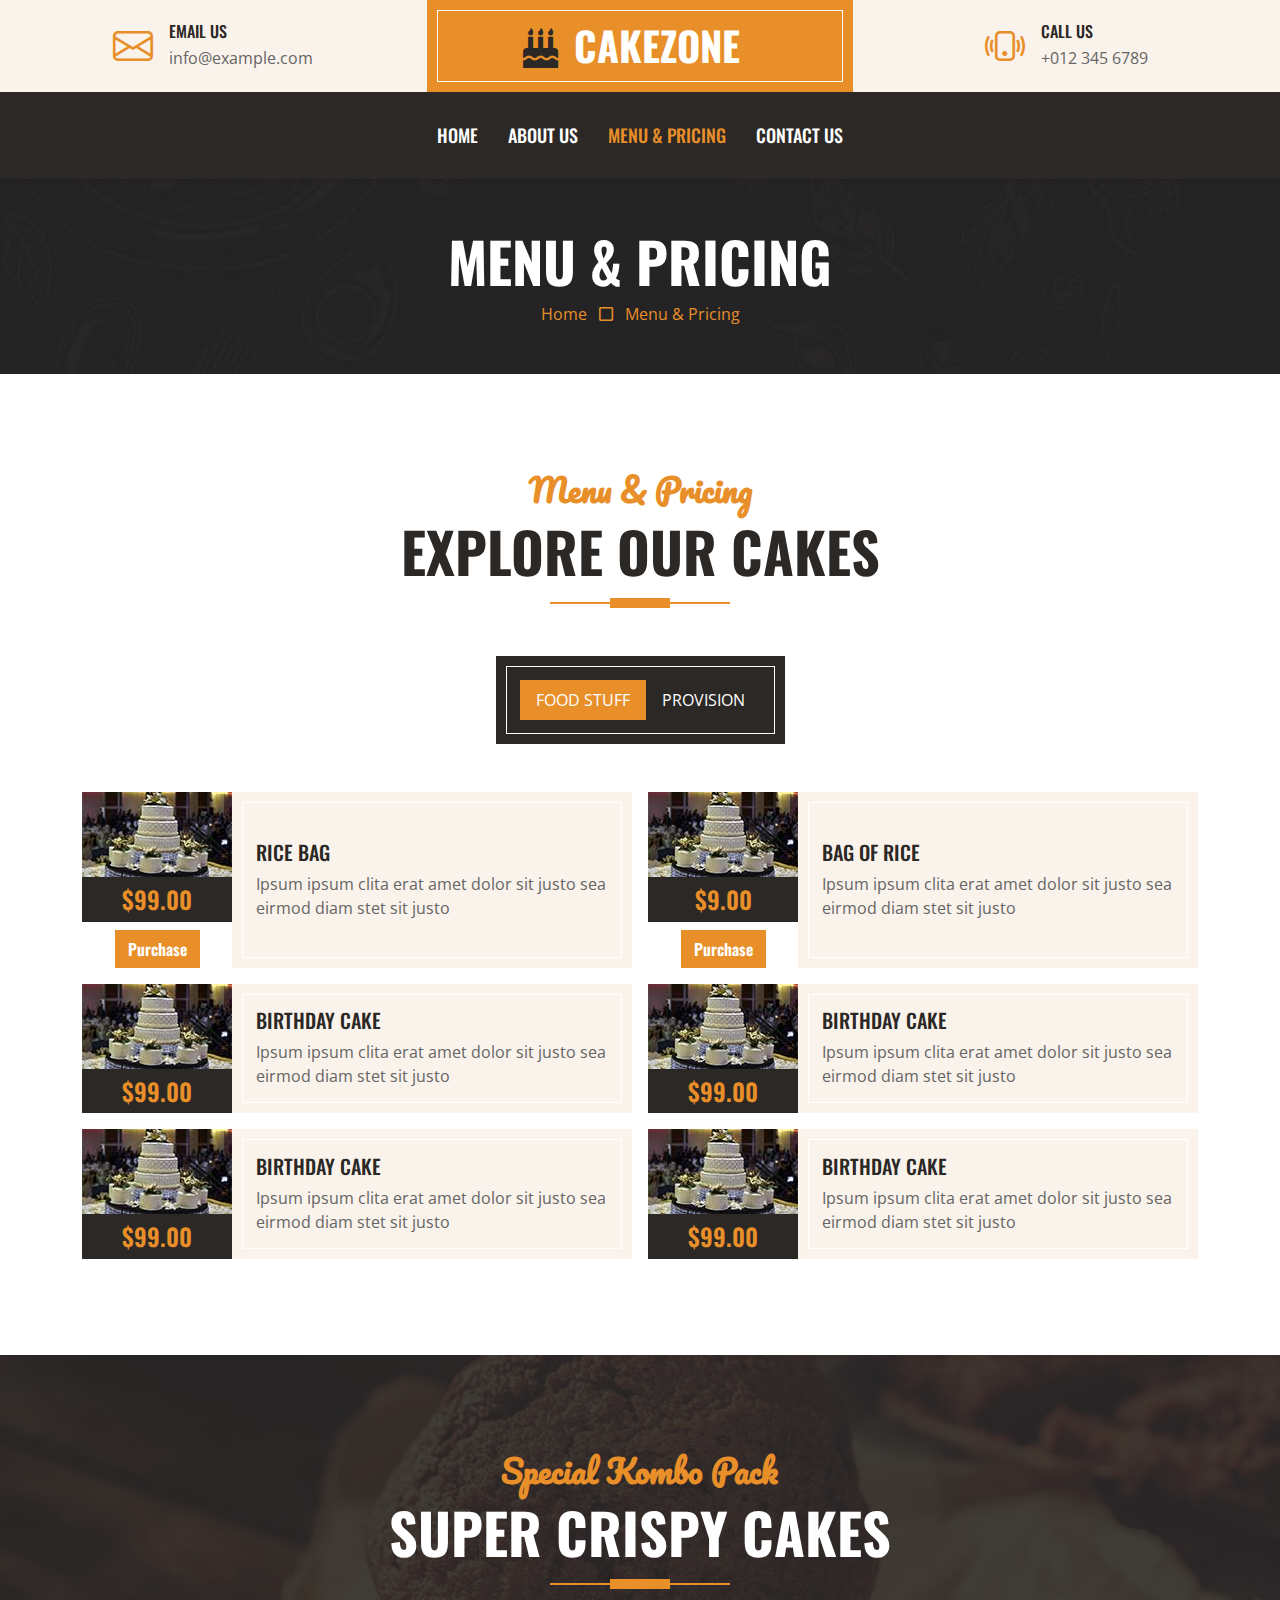
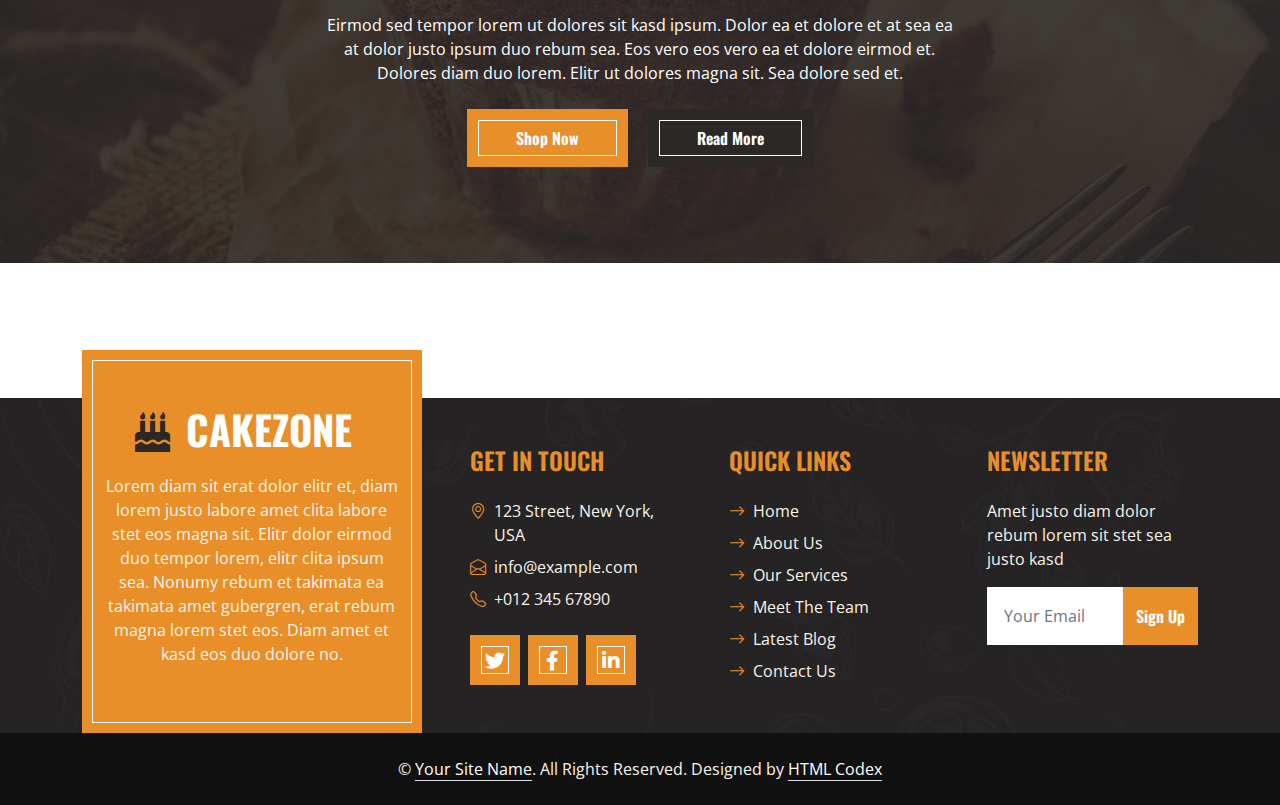
<file: menu.html>
<!DOCTYPE html>
<html lang="en">

<head>
    <meta charset="utf-8">
    <title>CakeZone - Cake Shop Website Template</title>
    <meta content="width=device-width, initial-scale=1.0" name="viewport">
    <meta content="Free HTML Templates" name="keywords">
    <meta content="Free HTML Templates" name="description">

    <!-- Favicon -->
    <link href="img/favicon.ico" rel="icon">

    <!-- Google Web Fonts -->
    <link rel="preconnect" href="https://fonts.googleapis.com">
    <link rel="preconnect" href="https://fonts.gstatic.com" crossorigin>
    <link
        href="https://fonts.googleapis.com/css2?family=Open+Sans:wght@400;600&family=Oswald:wght@500;600;700&family=Pacifico&display=swap"
        rel="stylesheet">

    <!-- Icon Font Stylesheet -->
    <link href="https://cdnjs.cloudflare.com/ajax/libs/font-awesome/5.10.0/css/all.min.css" rel="stylesheet">
    <link href="https://cdn.jsdelivr.net/npm/bootstrap-icons@1.4.1/font/bootstrap-icons.css" rel="stylesheet">

    <!-- Libraries Stylesheet -->
    <link href="lib/owlcarousel/assets/owl.carousel.min.css" rel="stylesheet">

    <!-- Customized Bootstrap Stylesheet -->
    <link href="css/bootstrap.min.css" rel="stylesheet">

    <!-- Template Stylesheet -->
    <link href="css/style.css" rel="stylesheet">
</head>

<body>
    <!-- Topbar Start -->
    <div class="container-fluid px-0 d-none d-lg-block">
        <div class="row gx-0">
            <div class="col-lg-4 text-center bg-secondary py-3">
                <div class="d-inline-flex align-items-center justify-content-center">
                    <i class="bi bi-envelope fs-1 text-primary me-3"></i>
                    <div class="text-start">
                        <h6 class="text-uppercase mb-1">Email Us</h6>
                        <span>info@example.com</span>
                    </div>
                </div>
            </div>
            <div class="col-lg-4 text-center bg-primary border-inner py-3">
                <div class="d-inline-flex align-items-center justify-content-center">
                    <a href="index.html" class="navbar-brand">
                        <h1 class="m-0 text-uppercase text-white"><i
                                class="fa fa-birthday-cake fs-1 text-dark me-3"></i>CakeZone</h1>
                    </a>
                </div>
            </div>
            <div class="col-lg-4 text-center bg-secondary py-3">
                <div class="d-inline-flex align-items-center justify-content-center">
                    <i class="bi bi-phone-vibrate fs-1 text-primary me-3"></i>
                    <div class="text-start">
                        <h6 class="text-uppercase mb-1">Call Us</h6>
                        <span>+012 345 6789</span>
                    </div>
                </div>
            </div>
        </div>
    </div>
    <!-- Topbar End -->


    <!-- Navbar Start -->
    <nav class="navbar navbar-expand-lg bg-dark navbar-dark shadow-sm py-3 py-lg-0 px-3 px-lg-0">
        <a href="index.html" class="navbar-brand d-block d-lg-none">
            <h1 class="m-0 text-uppercase text-white"><i class="fa fa-birthday-cake fs-1 text-primary me-3"></i>CakeZone
            </h1>
        </a>
        <button class="navbar-toggler" type="button" data-bs-toggle="collapse" data-bs-target="#navbarCollapse">
            <span class="navbar-toggler-icon"></span>
        </button>
        <div class="collapse navbar-collapse" id="navbarCollapse">
            <div class="navbar-nav ms-auto mx-lg-auto py-0">
                <a href="index.html" class="nav-item nav-link">Home</a>
                <a href="about.html" class="nav-item nav-link">About Us</a>
                <a href="menu.html" class="nav-item nav-link active">Menu & Pricing</a>
                <a href="contact.html" class="nav-item nav-link">Contact Us</a>
            </div>
        </div>
    </nav>
    <!-- Navbar End -->


    <!-- Page Header Start -->
    <div class="container-fluid bg-dark bg-img p-5 mb-5">
        <div class="row">
            <div class="col-12 text-center">
                <h1 class="display-4 text-uppercase text-white">Menu & Pricing</h1>
                <a href="">Home</a>
                <i class="far fa-square text-primary px-2"></i>
                <a href="">Menu & Pricing</a>
            </div>
        </div>
    </div>
    <!-- Page Header End -->


    <!-- Products Start -->
    <div class="container-fluid about py-5">
        <div class="container">
            <div class="section-title position-relative text-center mx-auto mb-5 pb-3" style="max-width: 600px;">
                <h2 class="text-primary font-secondary">Menu & Pricing</h2>
                <h1 class="display-4 text-uppercase">Explore Our Cakes</h1>
            </div>
            <div class="tab-class text-center">
                <ul
                    class="nav nav-pills d-inline-flex justify-content-center bg-dark text-uppercase border-inner p-4 mb-5">
                    <li class="nav-item">
                        <a class="nav-link text-white active" data-bs-toggle="pill" href="#tab-1">Food Stuff</a>
                    </li>
                    <li class="nav-item">
                        <a class="nav-link text-white" data-bs-toggle="pill" href="#tab-2">Provision</a>
                    </li>
                    <!-- <li class="nav-item">
                        <a class="nav-link text-white" data-bs-toggle="pill" href="#tab-3">Custom</a>
                    </li> -->
                </ul>
                <div class="tab-content">
                    <div id="tab-1" class="tab-pane fade show p-0 active">
                        <div class="row g-3">
                            <div class="col-lg-6">
                                <div class="d-flex h-100">
                                    <div class="flex-shrink-0 text-center">
                                        <img class="img-fluid" src="img/cake-1.jpg" alt=""
                                            style="width: 150px; height: 85px;">

                                        <h4 class="bg-dark text-primary p-2 m-0">$99.00</h4>

                                        <!-- Purchase Button -->
                                        <button class="btn btn-primary mt-2 purchaseBtn" data-product="Rice Bag"
                                            data-price="$99.00">
                                            Purchase
                                        </button>
                                    </div>


                                    <div
                                        class="d-flex flex-column justify-content-center text-start bg-secondary border-inner px-4">
                                        <h5 class="text-uppercase">Rice Bag</h5>
                                        <span>Ipsum ipsum clita erat amet dolor sit justo sea eirmod diam stet sit
                                            justo</span>
                                    </div>
                                </div>

                            </div>
                            <div class="col-lg-6">
                                <div class="d-flex h-100">
                                    <div class="flex-shrink-0">
                                        <img class="img-fluid" src="img/cake-1.jpg" alt=""
                                            style="width: 150px; height: 85px;">
                                        <h4 class="bg-dark text-primary p-2 m-0">$9.00</h4>

                                        <!-- Purchase Button -->
                                        <button class="btn btn-primary mt-2 purchaseBtn" data-product="Bag of Rice "
                                            data-price="$9.00">
                                            Purchase
                                        </button>
                                    </div>

                                    <div
                                        class="d-flex flex-column justify-content-center text-start bg-secondary border-inner px-4">
                                        <h5 class="text-uppercase">Bag of rice</h5>
                                        <span>Ipsum ipsum clita erat amet dolor sit justo sea eirmod diam stet sit
                                            justo</span>
                                    </div>
                                </div>
                            </div>
                            <div class="col-lg-6">
                                <div class="d-flex h-100">
                                    <div class="flex-shrink-0">
                                        <img class="img-fluid" src="img/cake-1.jpg" alt=""
                                            style="width: 150px; height: 85px;">
                                        <h4 class="bg-dark text-primary p-2 m-0">$99.00</h4>
                                    </div>
                                    <div
                                        class="d-flex flex-column justify-content-center text-start bg-secondary border-inner px-4">
                                        <h5 class="text-uppercase">Birthday Cake</h5>
                                        <span>Ipsum ipsum clita erat amet dolor sit justo sea eirmod diam stet sit
                                            justo</span>
                                    </div>
                                </div>
                            </div>
                            <div class="col-lg-6">
                                <div class="d-flex h-100">
                                    <div class="flex-shrink-0">
                                        <img class="img-fluid" src="img/cake-1.jpg" alt=""
                                            style="width: 150px; height: 85px;">
                                        <h4 class="bg-dark text-primary p-2 m-0">$99.00</h4>
                                    </div>
                                    <div
                                        class="d-flex flex-column justify-content-center text-start bg-secondary border-inner px-4">
                                        <h5 class="text-uppercase">Birthday Cake</h5>
                                        <span>Ipsum ipsum clita erat amet dolor sit justo sea eirmod diam stet sit
                                            justo</span>
                                    </div>
                                </div>
                            </div>
                            <div class="col-lg-6">
                                <div class="d-flex h-100">
                                    <div class="flex-shrink-0">
                                        <img class="img-fluid" src="img/cake-1.jpg" alt=""
                                            style="width: 150px; height: 85px;">
                                        <h4 class="bg-dark text-primary p-2 m-0">$99.00</h4>
                                    </div>
                                    <div
                                        class="d-flex flex-column justify-content-center text-start bg-secondary border-inner px-4">
                                        <h5 class="text-uppercase">Birthday Cake</h5>
                                        <span>Ipsum ipsum clita erat amet dolor sit justo sea eirmod diam stet sit
                                            justo</span>
                                    </div>
                                </div>
                            </div>
                            <div class="col-lg-6">
                                <div class="d-flex h-100">
                                    <div class="flex-shrink-0">
                                        <img class="img-fluid" src="img/cake-1.jpg" alt=""
                                            style="width: 150px; height: 85px;">
                                        <h4 class="bg-dark text-primary p-2 m-0">$99.00</h4>
                                    </div>
                                    <div
                                        class="d-flex flex-column justify-content-center text-start bg-secondary border-inner px-4">
                                        <h5 class="text-uppercase">Birthday Cake</h5>
                                        <span>Ipsum ipsum clita erat amet dolor sit justo sea eirmod diam stet sit
                                            justo</span>
                                    </div>
                                </div>
                            </div>
                        </div>
                    </div>
                    <div id="tab-2" class="tab-pane fade show p-0">
                        <div class="row g-3">
                            <div class="col-lg-6">
                                <div class="d-flex h-100">
                                    <div class="flex-shrink-0">
                                        <img class="img-fluid" src="img/cake-2.jpg" alt=""
                                            style="width: 150px; height: 85px;">
                                        <h4 class="bg-dark text-primary p-2 m-0">$99.00</h4>
                                    </div>
                                    <div
                                        class="d-flex flex-column justify-content-center text-start bg-secondary border-inner px-4">
                                        <h5 class="text-uppercase">Wedding Cake</h5>
                                        <span>Ipsum ipsum clita erat amet dolor sit justo sea eirmod diam stet sit
                                            justo</span>
                                    </div>
                                </div>
                            </div>
                            <div class="col-lg-6">
                                <div class="d-flex h-100">
                                    <div class="flex-shrink-0">
                                        <img class="img-fluid" src="img/cake-2.jpg" alt=""
                                            style="width: 150px; height: 85px;">
                                        <h4 class="bg-dark text-primary p-2 m-0">$99.00</h4>
                                    </div>
                                    <div
                                        class="d-flex flex-column justify-content-center text-start bg-secondary border-inner px-4">
                                        <h5 class="text-uppercase">Wedding Cake</h5>
                                        <span>Ipsum ipsum clita erat amet dolor sit justo sea eirmod diam stet sit
                                            justo</span>
                                    </div>
                                </div>
                            </div>
                            <div class="col-lg-6">
                                <div class="d-flex h-100">
                                    <div class="flex-shrink-0">
                                        <img class="img-fluid" src="img/cake-2.jpg" alt=""
                                            style="width: 150px; height: 85px;">
                                        <h4 class="bg-dark text-primary p-2 m-0">$99.00</h4>
                                    </div>
                                    <div
                                        class="d-flex flex-column justify-content-center text-start bg-secondary border-inner px-4">
                                        <h5 class="text-uppercase">Wedding Cake</h5>
                                        <span>Ipsum ipsum clita erat amet dolor sit justo sea eirmod diam stet sit
                                            justo</span>
                                    </div>
                                </div>
                            </div>
                            <div class="col-lg-6">
                                <div class="d-flex h-100">
                                    <div class="flex-shrink-0">
                                        <img class="img-fluid" src="img/cake-2.jpg" alt=""
                                            style="width: 150px; height: 85px;">
                                        <h4 class="bg-dark text-primary p-2 m-0">$99.00</h4>
                                    </div>
                                    <div
                                        class="d-flex flex-column justify-content-center text-start bg-secondary border-inner px-4">
                                        <h5 class="text-uppercase">Wedding Cake</h5>
                                        <span>Ipsum ipsum clita erat amet dolor sit justo sea eirmod diam stet sit
                                            justo</span>
                                    </div>
                                </div>
                            </div>
                            <div class="col-lg-6">
                                <div class="d-flex h-100">
                                    <div class="flex-shrink-0">
                                        <img class="img-fluid" src="img/cake-2.jpg" alt=""
                                            style="width: 150px; height: 85px;">
                                        <h4 class="bg-dark text-primary p-2 m-0">$99.00</h4>
                                    </div>
                                    <div
                                        class="d-flex flex-column justify-content-center text-start bg-secondary border-inner px-4">
                                        <h5 class="text-uppercase">Wedding Cake</h5>
                                        <span>Ipsum ipsum clita erat amet dolor sit justo sea eirmod diam stet sit
                                            justo</span>
                                    </div>
                                </div>
                            </div>
                            <div class="col-lg-6">
                                <div class="d-flex h-100">
                                    <div class="flex-shrink-0">
                                        <img class="img-fluid" src="img/cake-2.jpg" alt=""
                                            style="width: 150px; height: 85px;">
                                        <h4 class="bg-dark text-primary p-2 m-0">$99.00</h4>
                                    </div>
                                    <div
                                        class="d-flex flex-column justify-content-center text-start bg-secondary border-inner px-4">
                                        <h5 class="text-uppercase">Wedding Cake</h5>
                                        <span>Ipsum ipsum clita erat amet dolor sit justo sea eirmod diam stet sit
                                            justo</span>
                                    </div>
                                </div>
                            </div>
                        </div>
                    </div>
                    
                        </div>
                    </div>
                </div>
            </div>
        </div>
    </div>
    <!-- Products End -->


    <!-- Offer Start -->
    <div class="container-fluid bg-offer my-5 py-5">
        <div class="container py-5">
            <div class="row gx-5 justify-content-center">
                <div class="col-lg-7 text-center">
                    <div class="section-title position-relative text-center mx-auto mb-4 pb-3"
                        style="max-width: 600px;">
                        <h2 class="text-primary font-secondary">Special Kombo Pack</h2>
                        <h1 class="display-4 text-uppercase text-white">Super Crispy Cakes</h1>
                    </div>
                    <p class="text-white mb-4">Eirmod sed tempor lorem ut dolores sit kasd ipsum. Dolor ea et dolore et
                        at sea ea at dolor justo ipsum duo rebum sea. Eos vero eos vero ea et dolore eirmod et. Dolores
                        diam duo lorem. Elitr ut dolores magna sit. Sea dolore sed et.</p>
                    <a href="" class="btn btn-primary border-inner py-3 px-5 me-3">Shop Now</a>
                    <a href="" class="btn btn-dark border-inner py-3 px-5">Read More</a>
                </div>
            </div>
        </div>
    </div>
    <!-- Offer End -->


    <!-- Footer Start -->
    <div class="container-fluid bg-img text-secondary" style="margin-top: 135px">
        <div class="container">
            <div class="row gx-5">
                <div class="col-lg-4 col-md-6 mt-lg-n5">
                    <div
                        class="d-flex flex-column align-items-center justify-content-center text-center h-100 bg-primary border-inner p-4">
                        <a href="index.html" class="navbar-brand">
                            <h1 class="m-0 text-uppercase text-white"><i
                                    class="fa fa-birthday-cake fs-1 text-dark me-3"></i>CakeZone</h1>
                        </a>
                        <p class="mt-3">Lorem diam sit erat dolor elitr et, diam lorem justo labore amet clita labore
                            stet eos magna sit. Elitr dolor eirmod duo tempor lorem, elitr clita ipsum sea. Nonumy rebum
                            et takimata ea takimata amet gubergren, erat rebum magna lorem stet eos. Diam amet et kasd
                            eos duo dolore no.</p>
                    </div>
                </div>
                <div class="col-lg-8 col-md-6">
                    <div class="row gx-5">
                        <div class="col-lg-4 col-md-12 pt-5 mb-5">
                            <h4 class="text-primary text-uppercase mb-4">Get In Touch</h4>
                            <div class="d-flex mb-2">
                                <i class="bi bi-geo-alt text-primary me-2"></i>
                                <p class="mb-0">123 Street, New York, USA</p>
                            </div>
                            <div class="d-flex mb-2">
                                <i class="bi bi-envelope-open text-primary me-2"></i>
                                <p class="mb-0">info@example.com</p>
                            </div>
                            <div class="d-flex mb-2">
                                <i class="bi bi-telephone text-primary me-2"></i>
                                <p class="mb-0">+012 345 67890</p>
                            </div>
                            <div class="d-flex mt-4">
                                <a class="btn btn-lg btn-primary btn-lg-square border-inner rounded-0 me-2" href="#"><i
                                        class="fab fa-twitter fw-normal"></i></a>
                                <a class="btn btn-lg btn-primary btn-lg-square border-inner rounded-0 me-2" href="#"><i
                                        class="fab fa-facebook-f fw-normal"></i></a>
                                <a class="btn btn-lg btn-primary btn-lg-square border-inner rounded-0 me-2" href="#"><i
                                        class="fab fa-linkedin-in fw-normal"></i></a>
                            </div>
                        </div>
                        <div class="col-lg-4 col-md-12 pt-0 pt-lg-5 mb-5">
                            <h4 class="text-primary text-uppercase mb-4">Quick Links</h4>
                            <div class="d-flex flex-column justify-content-start">
                                <a class="text-secondary mb-2" href="#"><i
                                        class="bi bi-arrow-right text-primary me-2"></i>Home</a>
                                <a class="text-secondary mb-2" href="#"><i
                                        class="bi bi-arrow-right text-primary me-2"></i>About Us</a>
                                <a class="text-secondary mb-2" href="#"><i
                                        class="bi bi-arrow-right text-primary me-2"></i>Our Services</a>
                                <a class="text-secondary mb-2" href="#"><i
                                        class="bi bi-arrow-right text-primary me-2"></i>Meet The Team</a>
                                <a class="text-secondary mb-2" href="#"><i
                                        class="bi bi-arrow-right text-primary me-2"></i>Latest Blog</a>
                                <a class="text-secondary" href="#"><i
                                        class="bi bi-arrow-right text-primary me-2"></i>Contact Us</a>
                            </div>
                        </div>
                        <div class="col-lg-4 col-md-12 pt-0 pt-lg-5 mb-5">
                            <h4 class="text-primary text-uppercase mb-4">Newsletter</h4>
                            <p>Amet justo diam dolor rebum lorem sit stet sea justo kasd</p>
                            <form action="">
                                <div class="input-group">
                                    <input type="text" class="form-control border-white p-3" placeholder="Your Email">
                                    <button class="btn btn-primary">Sign Up</button>
                                </div>
                            </form>
                        </div>
                    </div>
                </div>
            </div>
        </div>
    </div>
    <div class="container-fluid text-secondary py-4" style="background: #111111;">
        <div class="container text-center">
            <p class="mb-0">&copy; <a class="text-white border-bottom" href="#">Your Site Name</a>. All Rights Reserved.

                <!--/*** This template is free as long as you keep the footer author’s credit link/attribution link/backlink. If you'd like to use the template without the footer author’s credit link/attribution link/backlink, you can purchase the Credit Removal License from "https://htmlcodex.com/credit-removal". Thank you for your support. ***/-->
                Designed by <a class="text-white border-bottom" href="https://htmlcodex.com">HTML Codex</a>
            </p>
        </div>
    </div>

    <div id="purchaseModal" class="modal">
        <div class="modal-content">
            <span class="close">&times;</span>

            <h3>Product: <span id="productName"></span></h3>

            <div class="bank-details">
                <p><strong>Bank Name:</strong> First Bank</p>
                <p><strong>Account Name:</strong> Your Business Name</p>
                <p><strong>Account Number:</strong> 1234567890</p>
            </div>

            <form id="purchaseForm">
                <input type="text" id="name" placeholder="Full Name" required>

                <div class="phone-field">
                    <span>+234</span>
                    <input type="tel" id="phone" placeholder="Phone Number" required>
                </div>

                <select id="country">
                    <option>Nigeria</option>
                </select>

                <input type="text" id="location" placeholder="Location" required>

                <p style="font-size:13px;color:#555;">
                    After clicking submit, you’ll be redirected to WhatsApp.
                    Please attach your payment receipt there.
                </p>

                <button type="submit">Send to WhatsApp</button>
            </form>
        </div>
    </div>



    <!-- Footer End -->


    <!-- Back to Top -->
    <a href="#" class="btn btn-primary border-inner py-3 fs-4 back-to-top"><i class="bi bi-arrow-up"></i></a>






    <!-- JavaScript Libraries -->
    <script src="https://code.jquery.com/jquery-3.4.1.min.js"></script>
    <script src="https://cdn.jsdelivr.net/npm/bootstrap@5.0.0/dist/js/bootstrap.bundle.min.js"></script>
    <script src="lib/easing/easing.min.js"></script>
    <script src="lib/waypoints/waypoints.min.js"></script>
    <script src="lib/counterup/counterup.min.js"></script>
    <script src="lib/owlcarousel/owl.carousel.min.js"></script>

    <!-- Template Javascript -->
    <script src="js/main.js"></script>





</body>

</html>
</file>
<file: css/style.css>
/********** Template CSS **********/
:root {
    --primary: #E88F2A;
    --secondary: #FAF3EB;
    --light: #FFFFFF;
    --dark: #2B2825;
}



.font-secondary {
    font-family: 'Pacifico', cursive;
}

/* Purchase Modal */
.modal {
  display: none;          /* initially hidden */
  position: fixed;
  inset: 0;
  background: rgba(0,0,0,0.6);
  z-index: 9999;
}

.modal-content {
  background: #fff;
  width: 100%;
  max-width: 420px;
  margin: 8% auto;
  padding: 20px;
  border-radius: 10px;
  position: relative;
}

.modal .close {
  position: absolute;
  top: 10px;
  right: 15px;
  font-size: 22px;
  cursor: pointer;
}

.phone-field {
  display: flex;
  align-items: center;
  margin-bottom: 10px;
}

.phone-field span {
  background: #eee;
  padding: 10px;
  border: 1px solid #ccc;
  border-right: none;
}

.phone-field input {
  flex: 1;
  padding: 10px;
  border: 1px solid #ccc;
}

.bank-details {
  background: #f3f3f3;
  padding: 10px;
  margin-bottom: 12px;
  border-radius: 6px;
}


.modal-content input,
.modal-content select,
.modal-content button {
    width: 100%;
    padding: 10px;
    margin: 8px 0;
}


h1,
h2,
.font-weight-bold {
    font-weight: 700 !important;
}

h3,
h4,
.font-weight-semi-bold {
    font-weight: 600 !important;
}

h5,
h6,
.font-weight-medium {
    font-weight: 500 !important;
}

.btn {
    font-family: 'Oswald', sans-serif;
    font-weight: 600;
    transition: .5s;
}

.btn-primary {
    color: #FFFFFF;
}

.border-inner {
    position: relative;
}

.border-inner * {
    position: relative;
    z-index: 1;
}

.border-inner::before {
    position: absolute;
    content: "";
    top: 10px;
    right: 10px;
    bottom: 10px;
    left: 10px;
    background: none;
    border: 1px solid var(--light);
    z-index: 0;
}

.btn-square {
    width: 40px;
    height: 40px;
}

.btn-sm-square {
    width: 30px;
    height: 30px;
}

.btn-lg-square {
    width: 50px;
    height: 50px;
}

.btn-square,
.btn-sm-square,
.btn-lg-square {
    padding-left: 0;
    padding-right: 0;
    text-align: center;
}

.back-to-top {
    position: fixed;
    display: none;
    right: 30px;
    bottom: 0;
    border-radius: 0;
    z-index: 99;
}

.navbar-dark .navbar-nav .nav-link {
    font-family: 'Oswald', sans-serif;
    padding: 30px 15px;
    font-size: 18px;
    font-weight: 500;
    text-transform: uppercase;
    color: var(--light);
    outline: none;
    transition: .5s;
}

.sticky-top.navbar-dark .navbar-nav .nav-link {
    padding: 20px 15px;
}

.navbar-dark .navbar-nav .nav-link:hover,
.navbar-dark .navbar-nav .nav-link.active {
    color: var(--primary);
}

@media (max-width: 991.98px) {
    .navbar-dark .navbar-nav .nav-link {
        padding: 10px 0;
    }
}

.hero-header {
    background: url(../img/hero.jpg) top right no-repeat;
    background-size: cover;
}

.btn-play {
    position: relative;
    display: block;
    box-sizing: content-box;
    width: 16px;
    height: 26px;
    border-radius: 100%;
    border: none;
    outline: none !important;
    padding: 18px 20px 20px 28px;
    background: #FFFFFF;
}

.btn-play:before {
    content: "";
    position: absolute;
    z-index: 0;
    left: 50%;
    top: 50%;
    transform: translateX(-50%) translateY(-50%);
    display: block;
    width: 60px;
    height: 60px;
    background: #FFFFFF;
    border-radius: 100%;
    animation: pulse-border 1500ms ease-out infinite;
}

.btn-play:after {
    content: "";
    position: absolute;
    z-index: 1;
    left: 50%;
    top: 50%;
    transform: translateX(-50%) translateY(-50%);
    display: block;
    width: 60px;
    height: 60px;
    background: #FFFFFF;
    border-radius: 100%;
    transition: all 200ms;
}

.btn-play span {
    display: block;
    position: relative;
    z-index: 3;
    width: 0;
    height: 0;
    left: -1px;
    border-left: 16px solid var(--primary);
    border-top: 11px solid transparent;
    border-bottom: 11px solid transparent;
}

@keyframes pulse-border {
    0% {
        transform: translateX(-50%) translateY(-50%) translateZ(0) scale(1);
        opacity: 1;
    }

    100% {
        transform: translateX(-50%) translateY(-50%) translateZ(0) scale(2);
        opacity: 0;
    }
}

#videoModal .modal-dialog {
    position: relative;
    max-width: 800px;
    margin: 60px auto 0 auto;
}

#videoModal .modal-body {
    position: relative;
    padding: 0px;
}

#videoModal .close {
    position: absolute;
    width: 30px;
    height: 30px;
    right: 0px;
    top: -30px;
    z-index: 999;
    font-size: 30px;
    font-weight: normal;
    color: #FFFFFF;
    background: #000000;
    opacity: 1;
}

.section-title::before {
    position: absolute;
    content: "";
    width: 60px;
    height: 10px;
    left: 50%;
    bottom: 0;
    margin-left: -30px;
    background: var(--primary);
}

.section-title::after {
    position: absolute;
    content: "";
    width: 180px;
    height: 2px;
    left: 50%;
    bottom: 4px;
    margin-left: -90px;
    background: var(--primary);
}

.service::after,
.contact::after {
    position: absolute;
    content: "";
    width: 100%;
    height: calc(100% - 45px);
    top: 135px;
    left: 0;
    background: linear-gradient(rgba(43, 40, 37, .9), rgba(43, 40, 37, .9)), url(../img/service.jpg) center center no-repeat;
    background-size: cover;
    z-index: -1;
}

.contact::after {
    background: linear-gradient(rgba(43, 40, 37, .5), rgba(43, 40, 37, .5)), url(../img/bg.jpg) center center no-repeat;
    background-size: cover;
}

.bg-offer {
    background: linear-gradient(rgba(43, 40, 37, .9), rgba(43, 40, 37, .9)), url(../img/offer.jpg) center center no-repeat;
    background-size: cover;
}

.team-item img {
    transition: .5s;
}

.team-item:hover img {
    transform: scale(1.1);
    filter: blur(5px)
}

.team-item .team-overlay {
    transition: .5s;
    opacity: 0;
}

.team-item:hover .team-overlay {
    opacity: 1;
}

.testimonial-carousel .owl-dots {
    height: 45px;
    margin-top: 30px;
    display: flex;
    align-items: flex-end;
    justify-content: center;
}

.testimonial-carousel .owl-dot {
    position: relative;
    display: inline-block;
    margin: 0 2px;
    width: 10px;
    height: 25px;
    background: #DDDDDD;
    transition: .5s;
}

.testimonial-carousel .owl-dot.active {
    height: 45px;
    background: var(--primary);
}

.testimonial-carousel .owl-item .testimonial-item {
    opacity: .1;
    transition: .5s;
}

.testimonial-carousel .owl-item.center .testimonial-item {
    opacity: 1;
}

.bg-img {
    background: linear-gradient(rgba(43, 40, 37, .5), rgba(43, 40, 37, .5)), url(../img/bg.jpg) center center no-repeat;
    background-size: cover;
}

.htmp{
     font-family: var(--bs-);
}
</file>
